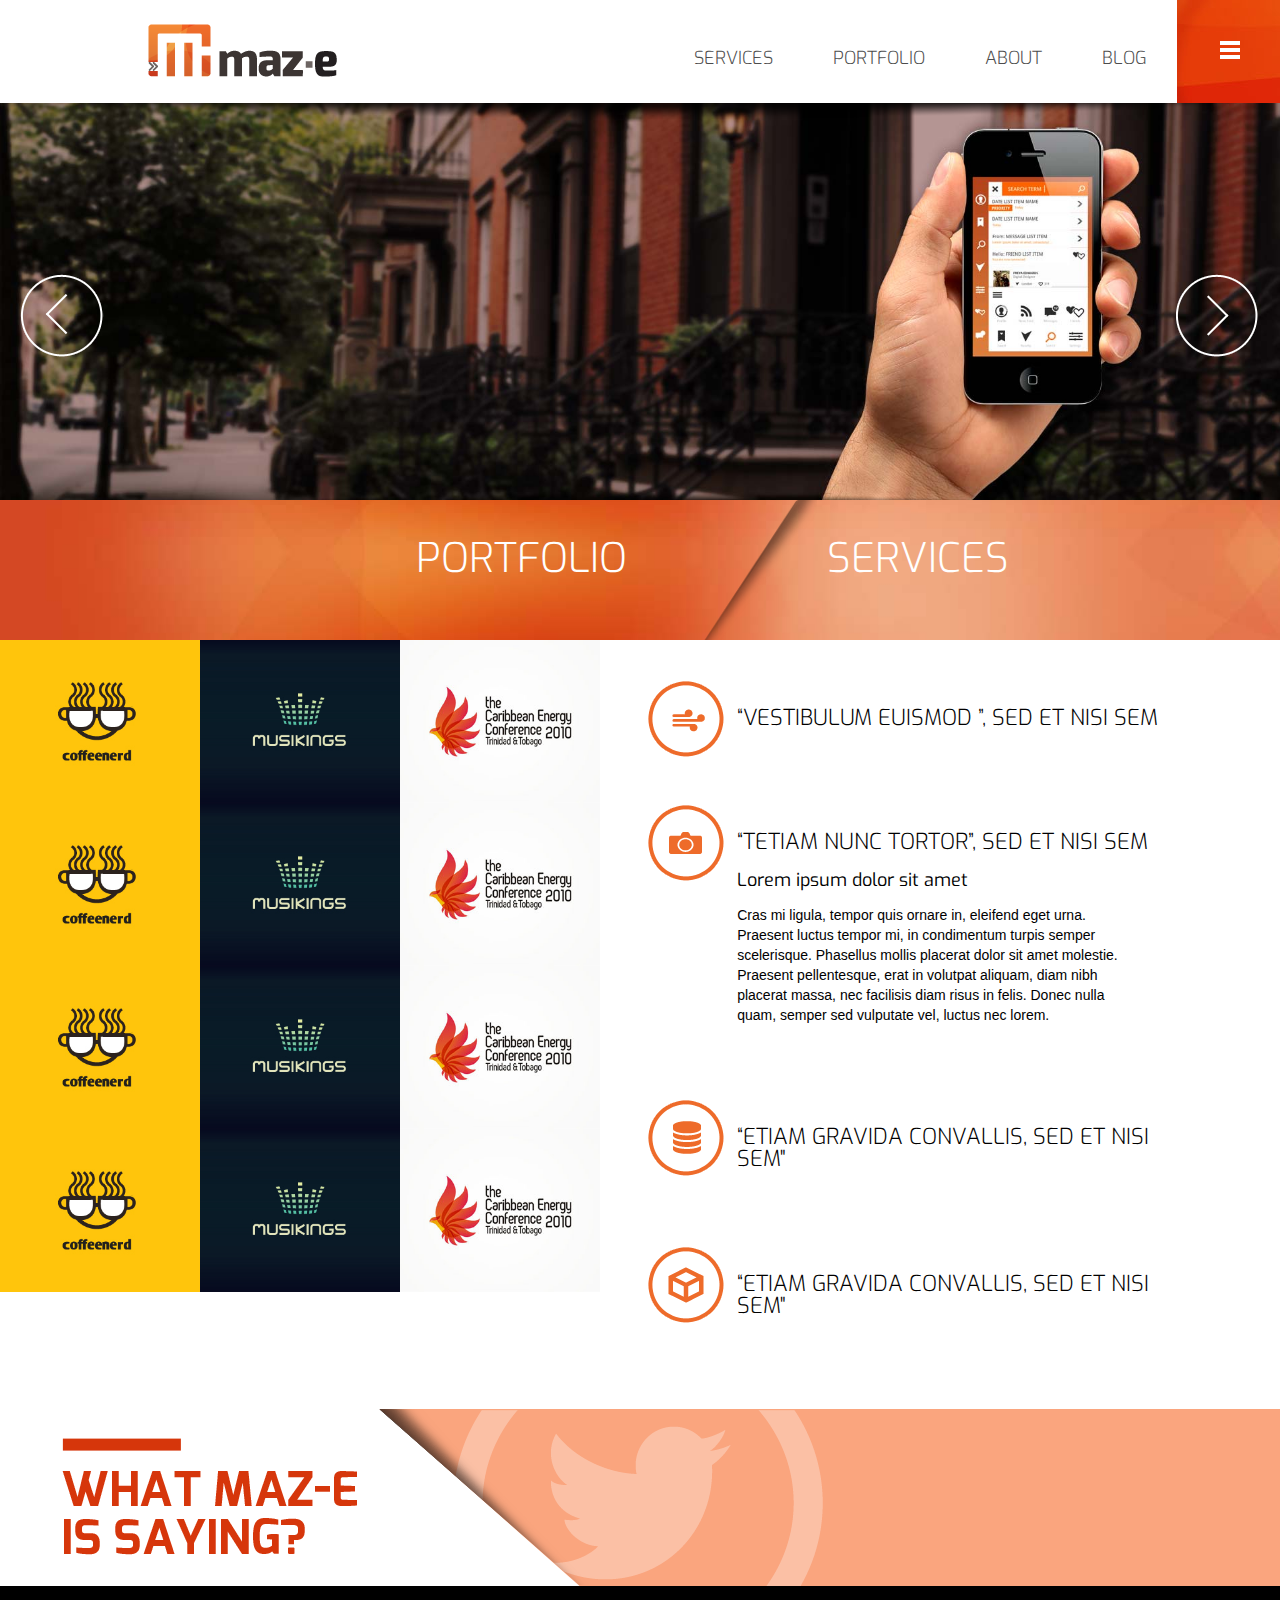
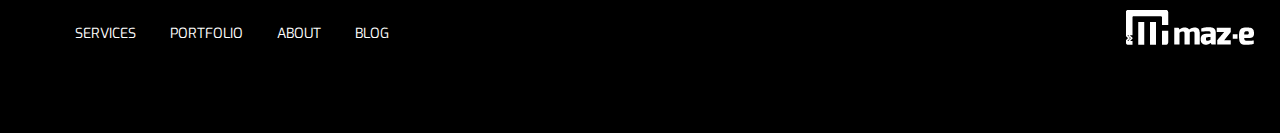
<file: index.html>
<!DOCTYPE HTML>
<html>
<html xmlns="http://www.w3.org/1999/xhtml" xmlns:svg="http://www.w3.org/2000/svg">
<head>
	<meta http-equiv="Content-Type" content="text/html; charset=utf-8"/>
	<meta name="viewport" content="width=device-width, initial-scale = 1.0, user-scalable = no">
	<title>Maz-e inc. Homepage</title>
	<link rel="stylesheet" href="css/style.css" type="text/css" media="screen">
	<link rel="stylesheet" id="camera-css"  href="css/flexslider.css" type="text/css" media="all">
	<link rel="stylesheet" href="css/normalize.css" type="text/css" media="screen">
	<link rel="stylesheet" href="css/grid.css" type="text/css" media="screen">
	
	<link href='http://fonts.googleapis.com/css?family=Exo:300,400,500,600,700' rel='stylesheet' type='text/css'>
	
	<script src="http://ajax.googleapis.com/ajax/libs/jquery/1.8.2/jquery.min.js"></script>
	<script type="text/javascript" src="js/jquery.easing.1.3.js"></script>
	<script type="text/javascript" src="js/slider/jquery.flexslider-min.js"></script>
	<script src="js/slider/functions.js" type="text/javascript"></script>
	<script src="js/slider/script.js" type="text/javascript"></script>
	<script type="text/javascript" src="js/js.js"></script>
	<script type="text/javascript" src="js/jquery.stellar.min.js"></script>
	<script type="text/javascript" src="js/waypoints.min.js"></script>
	
	<!--[if lt IE 9]>
		<script src="js/html5shiv.js"></script>
		<script src="js/respond.src.js"></script>
	<![endif]-->

	<script>
		$(function() {
			var pull 		= $('#pull');
				menu 		= $('nav ul');
				menuHeight	= menu.height();

			$(pull).on('click', function(e) {
				e.preventDefault();
				menu.slideToggle();
			});

			$(window).resize(function(){
        		var w = $(window).width();
        		if(w > 320 && menu.is(':hidden')) {
        			menu.removeAttr('style');
        		}
    		});
		});
	</script>

<script>
		$(document).ready(function(){

			$('.grid li .caption').mouseleave(
				function(){
					//$(this).css('transition', 'all .3s ease-in');
					$(this).parent().find('img').css('transform', 'scale(1)');
					//$(this).css('opacity', '1');	   
			});


			$('.grid li img').mouseenter(
				function(){
					$(this).css('transition', 'all .3s ease-in');
					$(this).css('transform', 'scale(1.45)');
					$(this).css('-webkit-transition', 'all .3s ease-in');
					$(this).css('-moz-transition', 'all .3s ease-in');
					$(this).css('-ms-transition', 'all .3s ease-in');
					$(this).css('-o-transition', 'all .3s ease-in');
					$(this).css('opacity', '1');	   
			});


		});

	</script>


	<script type="text/javascript">
		$(document).ready(function(){

			

			$("#ajax-contact-form").submit(function() {
				var str = $(this).serialize();		
				$.ajax({
					type: "POST",
					url: "contact_form/contact_process.php",
					data: str,
					success: function(msg) {
						// Message Sent - Show the 'Thank You' message and hide the form
						if(msg == 'OK') {
							result = '<div class="notification_ok">Your message has been sent. Thank you!</div>';
							$("#fields").hide();
						} else {
							result = msg;
						}
						$('#note').html(result);
					}
				});
				return false;
			});															
		
	});		
	</script>
	
</head>

<body>

<div class="menu">	
	<div class="container clearfix">

		<div id="logo" class="fleft" data-slide="1">
			<a href="/" data-slide="1"><img class="logo_big" src="images/logo.png"><img class="logo_small" src="images/logo_small.png"></a>
		</div>
		
		<nav class=" fright" id="socialnav">
			<a href="#" id="pull"></a><ul class=" fright">
				<li><img class="logo_big" src="images/twitter-ic.gif"></li>
				<li><img class="logo_big" src="images/face-ic.gif"></li>
				<li><img class="logo_big" src="images/linkedin-ic.gif"></li>
				<li><img class="logo_big" src="images/google-ic.gif"></li>
				<li><img class="logo_big" src="images/camer-ic.gif"></li>
				<li><img class="logo_big" src="images/rss-ic.gif"></li>
			</ul>
			
		</nav>

		<div id="nav" class="fright">
			<ul class="navigation">
				<li><a href="services.html" target="_self" data-slide="1">Services</a></li>
				<li><a href="portfolio.html" target="_self" data-slide="1">Portfolio</a></li>
				<li><a href="about.html" target="_self" data-slide="1">About</a></li>
				<li><a href="blog.html" target="_self" data-slide="1">Blog</a></li>
			</ul>
		</div>


	<div class="shadow"></div>
	</div>

</div>

<div class="padding_slide5" id="home">
		<div class="bord_top"></div>
		<div class="effect_2"></div>
		<div class="container clearfix">
		
			<div id="content" class="grid_12">
				
			</div>
			
		</div>
	<div class="slide">	
		<div class="flexslider">
			<ul class="slides">
				<li><img src="images/slider/slide1_bg.jpg" alt=""/></li>
				<li><img src="images/slider/slide1_bg.jpg" alt=""/></li>
				<li><img src="images/slider/slide1_bg.jpg" alt=""/></li>
				<li><img src="images/slider/slide1_bg.jpg" alt=""/></li>
			</ul>
		</div>
		
	</div>
</div>

<!-- <div class="slide" id="slide1" data-slide="1" data-stellar-background-ratio="0.5">
	<div class="effect_2 padding_slide1">
		<div class="container clearfix">
			<div id="content" class="grid_12">
				<div class="filtr_bg">
					<h1>What makes our restaurant special?</h1>
					<h2>- Our Delicious Food and Your Inspiration</h2>
					<div class="bord_in_red"></div>
					<p>Fusce faucibus egestas condimentum. Suspendisse ac nibh ullamcorper quam iaculis pretium eu eu turpis.</p>
				</div>
				<a class="button" title="" data-slide="2">Read More</a>
			</div>
		</div>
	</div>
</div> -->




			<div class="section" data-stellar-background-ratio="1.6"><div class="grid_6"><h1>Portfolio</h1></div><div class="grid_5 omega"><h1>Services</h1></div></div>	
			<div class="grid_6">
<!-- start thumbnailWrapper div -->
	<div class='thumbnailWrapper'>
		<!-- start unordered list -->
		<ul class='grid'>
			<li>
				<a href='#'><img src='images/1.jpg' /></a>
				<div class='caption'>
					<p class='captionInside'>Caption here</p>
				</div>
			</li>
			<li>
				<a href='#'><img src='images/2.jpg' /></a>
				<div class='caption'>
					<p class='captionInside'>Caption here</p>
				</div>
			</li>
			<li>
				<a href='#'><img src='images/3.png' /></a>
				<div class='caption'>
					<p class='captionInside'>Caption here</p>
				</div>
			</li>
			<li>
				<a href='#'><img src='images/1.jpg' /></a>
				<div class='caption'>
					<p class='captionInside'>Caption here</p>
				</div>
			</li>
			<li>
				<a href='#'><img src='images/2.jpg' /></a>
				<div class='caption'>
					<p class='captionInside'>Caption here</p>
				</div>
			</li>
			<li>
				<a href='#'><img src='images/3.png' /></a>
				<div class='caption'>
					<p class='captionInside'>Caption here</p>
				</div>
			</li><li>
				<a href='#'><img src='images/1.jpg' /></a>
				<div class='caption'>
					<p class='captionInside'>Caption here</p>
				</div>
			</li>
			<li>
				<a href='#'><img src='images/2.jpg' /></a>
				<div class='caption'>
					<p class='captionInside'>Caption here</p>
				</div>
			</li>
			<li>
				<a href='#'><img src='images/3.png' /></a>
				<div class='caption'>
					<p class='captionInside'>Caption here</p>
				</div>
			</li>
			<li>
				<a href='#'><img src='images/1.jpg' /></a>
				<div class='caption'>
					<p class='captionInside'>Caption here</p>
				</div>
			</li>
			<li>
				<a href='#'><img src='images/2.jpg' /></a>
				<div class='caption'>
					<p class='captionInside'>Caption here</p>
				</div>
			</li>
			<li>
				<a href='#'><img src='images/3.png' /></a>
				<div class='caption'>
					<p class='captionInside'>Caption here</p>
				</div>
			</li>
			<div class='clear'></div><!-- clear the float -->
			
		</ul><!-- end unordered list -->
		
	</div><!-- end spolightWrapper div -->		
			</div>
<div class="section2" data-stellar-background-ratio="1.6"><div class="grid_6"><h1>Services</h1></div></div>
		<div class="grid_5 omega">
			<div class="accordion">
					<h3>
						<div class="ac_date"><img class="logo_big" src="images/icon1.gif"></div>
						
						<span>“Vestibulum euismod ”, Sed et nisi sem</span>
					</h3>
					<div class="accord_cont">

						<p class="ac_title">Lorem ipsum dolor sit amet</p>
						<p>Donec in vehicula augue. Sed et nisi sem, at semper dolor. Pellentesque habitant morbi tristique senectus et netus et malesuada fames ac turpis egestas. Mauris ut urna nibh, a semper neque. Mauris ultrices tempus nisi, et porttitor nulla varius a. Ut turpis magna, feugiat quis ultrices tristique, rhoncus eu leo. In eu quam lacus. Praesent</p>
					</div>
					<div class="ac_lineheight"></div>
					<h3>
						<div class="ac_date"><img class="logo_big" src="images/icon2.gif"></div>
						
						<span>“TEtiam nunc tortor”, sed et nisi sem</span>
					</h3>
					<div class="accord_cont">

						<p class="ac_title">Lorem ipsum dolor sit amet</p>
						<p>Cras mi ligula, tempor quis ornare in, eleifend eget urna. Praesent luctus tempor mi, in condimentum turpis semper scelerisque. Phasellus mollis placerat dolor sit amet molestie. Praesent pellentesque, erat in volutpat aliquam, diam nibh placerat massa, nec facilisis diam risus in felis. Donec nulla quam, semper sed vulputate vel, luctus nec lorem.</p>
					</div>
					<div class="ac_lineheight"></div>
					<h3>
						<div class="ac_date"><img class="logo_big" src="images/icon3.gif"></div>
						
						<span>“Etiam gravida convallis, sed et nisi sem"</span>
					</h3>
					<div class="accord_cont">
						
						<p class="ac_title">Lorem ipsum dolor sit amet</p>
						<p>Donec in vehicula augue. Sed et nisi sem, at semper dolor. Pellentesque habitant morbi tristique senectus et netus et malesuada fames ac turpis egestas. Mauris ut urna nibh, a semper neque. Mauris ultrices tempus nisi, et porttitor nulla varius a. Ut turpis magna, feugiat quis ultrices tristique, rhoncus eu leo. In eu quam lacus. Praesent</p>
					</div>
					<div class="ac_lineheight"></div>
					<h3>
						<div class="ac_date"><img class="logo_big" src="images/icon4.gif"></div>
						
						<span>“Etiam gravida convallis, sed et nisi sem"</span>
					</h3>
					<div class="accord_cont">
						
						<p class="ac_title">Lorem ipsum dolor sit amet</p>
						<p>Donec in vehicula augue. Sed et nisi sem, at semper dolor. Pellentesque habitant morbi tristique senectus et netus et malesuada fames ac turpis egestas. Mauris ut urna nibh, a semper neque. Mauris ultrices tempus nisi, et porttitor nulla varius a. Ut turpis magna, feugiat quis ultrices tristique, rhoncus eu leo. In eu quam lacus. Praesent</p>
					</div>
				</div>
		</div>	




<div class="slide" id="slide3">
	<div class="padding_slide3">
		<div class="containerfot clearfix">
		
			
				<img src='images/twitter-section.png' style="float:left;"/>
			
		
		</div>
	</div>
</div>


<div id="footer">
	<div class="containerfot clearfix">
		<div class="copyfooter">
			<ul>
				<li>SERVICES</li>
				<li>PORTFOLIO</li>
				<li>ABOUT</li>
				<li>BLOG</li>
			</ul>
		</div>
		<!-- <div id="back_top"><a class="button" title="" data-slide="1">Back to top</a></div> -->
		<img src='images/maze-logo-footer.gif' style="float:right; padding-right: 25px;"/>
	</div>
</div>




</body>

<script type="text/javascript">
$(document).ready(function()
{
$("li.social").click(function()

{

$("ul.sub").show();

});
	

});
</script>

</html>
</file>
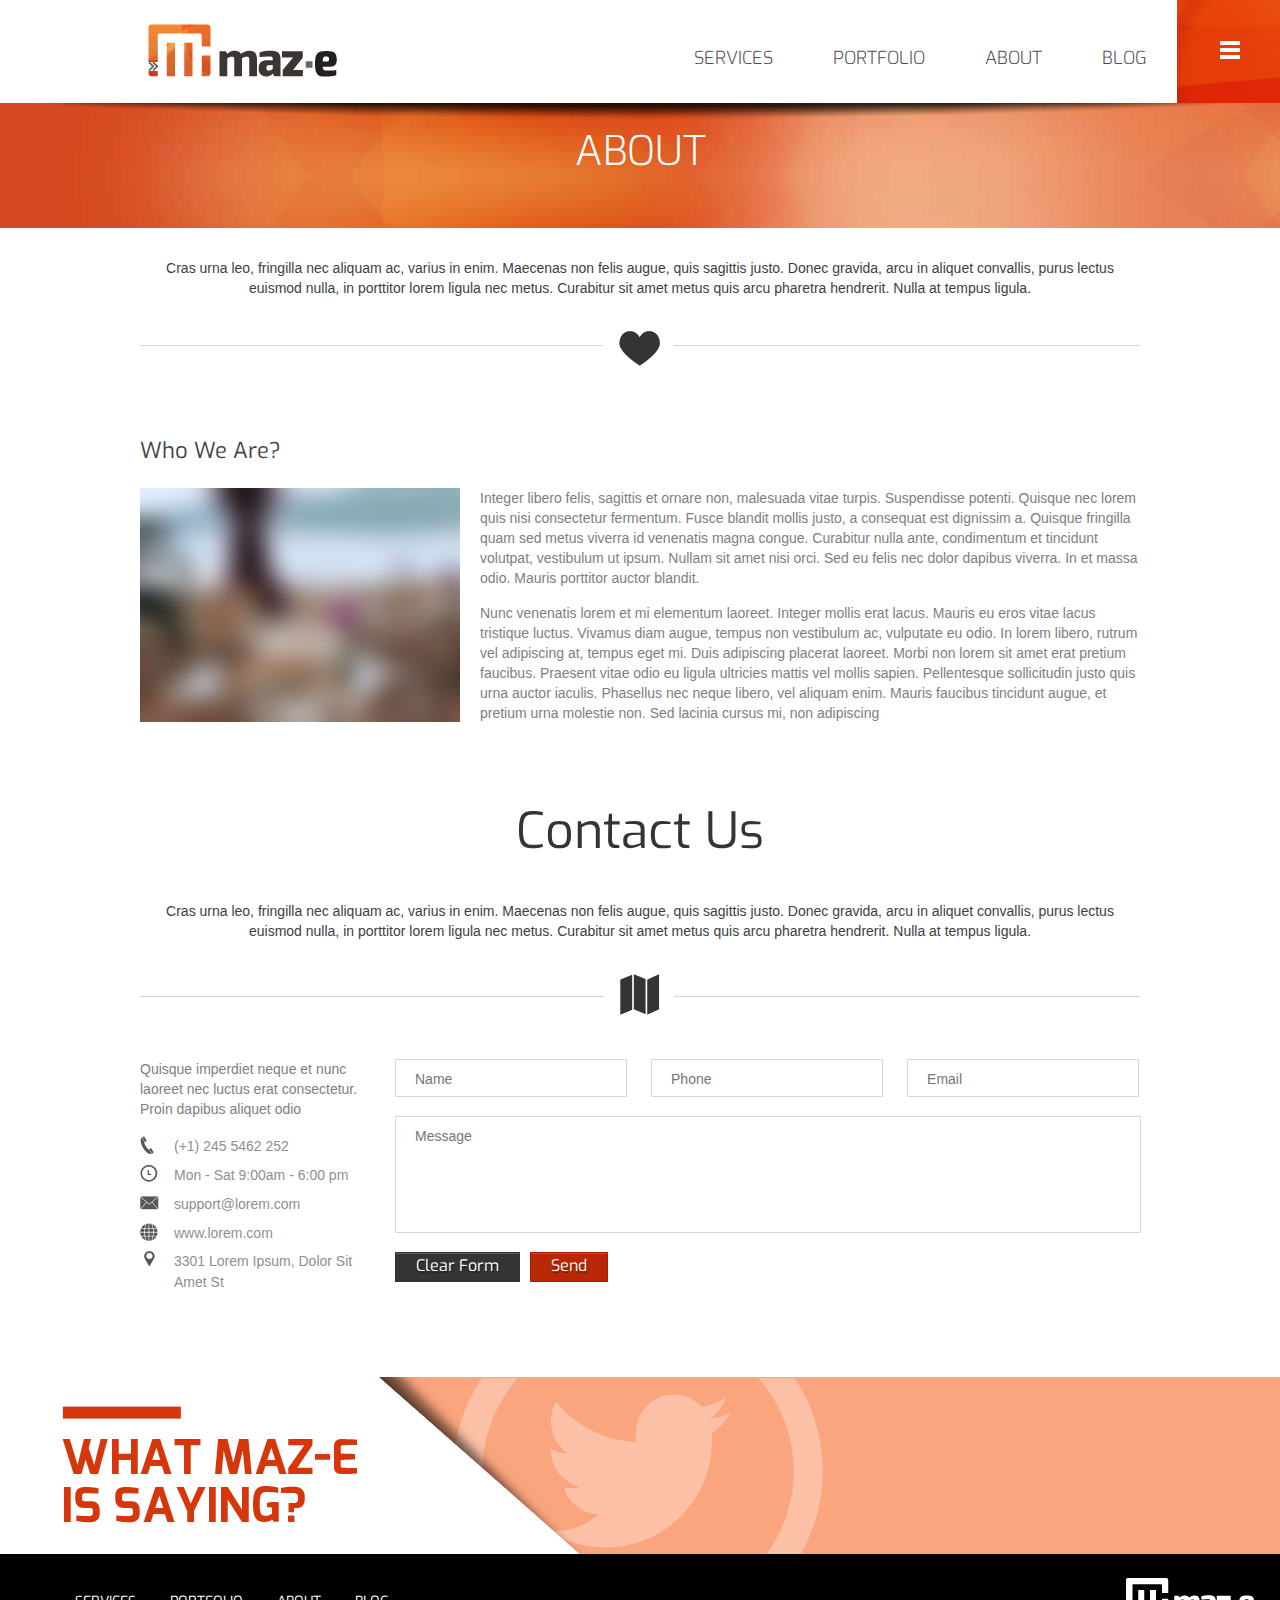
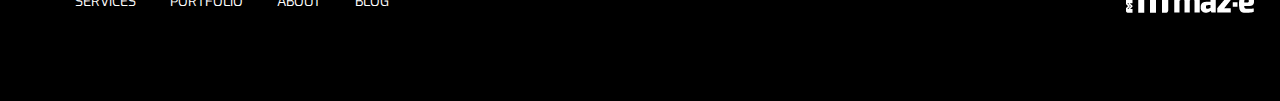
<file: about.html>
<!DOCTYPE HTML>
<html>
<html xmlns="http://www.w3.org/1999/xhtml" xmlns:svg="http://www.w3.org/2000/svg">
<head>
	<meta http-equiv="Content-Type" content="text/html; charset=utf-8"/>
	<meta name="viewport" content="width=device-width, initial-scale = 1.0, user-scalable = no">
	<title>Maz-e inc. Internalpage</title>
	<link rel="stylesheet" href="css/style.css" type="text/css" media="screen">
	<link rel="stylesheet" id="camera-css"  href="css/flexslider.css" type="text/css" media="all">
	<link rel="stylesheet" href="css/normalize.css" type="text/css" media="screen">
	<link rel="stylesheet" href="css/grid.css" type="text/css" media="screen">
	
	<link href='http://fonts.googleapis.com/css?family=Exo:300,400,500,600,700' rel='stylesheet' type='text/css'>
	
	<script src="http://ajax.googleapis.com/ajax/libs/jquery/1.8.2/jquery.min.js"></script>
	<script type="text/javascript" src="js/jquery.easing.1.3.js"></script>
	<script type="text/javascript" src="js/slider/jquery.flexslider-min.js"></script>
	<script src="js/slider/functions.js" type="text/javascript"></script>
	<script src="js/slider/script.js" type="text/javascript"></script>
	<script type="text/javascript" src="js/js.js"></script>
	<script type="text/javascript" src="js/jquery.stellar.min.js"></script>
	<script type="text/javascript" src="js/waypoints.min.js"></script>
	
	<!--[if lt IE 9]>
		<script src="js/html5shiv.js"></script>
		<script src="js/respond.src.js"></script>
	<![endif]-->

	<script>
		$(function() {
			var pull 		= $('#pull');
				menu 		= $('nav ul');
				menuHeight	= menu.height();

			$(pull).on('click', function(e) {
				e.preventDefault();
				menu.slideToggle();
			});

			$(window).resize(function(){
        		var w = $(window).width();
        		if(w > 320 && menu.is(':hidden')) {
        			menu.removeAttr('style');
        		}
    		});
		});
	</script>

<script>
		$(document).ready(function(){

			$('.grid li .caption').mouseleave(
				function(){
					//$(this).css('transition', 'all .3s ease-in');
					$(this).parent().find('img').css('transform', 'scale(1)');
					//$(this).css('opacity', '1');	   
			});


			$('.grid li img').mouseenter(
				function(){
					$(this).css('transition', 'all .3s ease-in');
					$(this).css('transform', 'scale(1.45)');
					$(this).css('-webkit-transition', 'all .3s ease-in');
					$(this).css('-moz-transition', 'all .3s ease-in');
					$(this).css('-ms-transition', 'all .3s ease-in');
					$(this).css('-o-transition', 'all .3s ease-in');
					$(this).css('opacity', '1');	   
			});


		});

	</script>


	<script type="text/javascript">
		$(document).ready(function(){

			$(document).ready(function(){	
				$('#socialmenu').click(function(){
				$("#socialmenu ul li").toggle();
				$(".navigation li.social ul li").toggle();
			});

			$("#ajax-contact-form").submit(function() {
				var str = $(this).serialize();		
				$.ajax({
					type: "POST",
					url: "contact_form/contact_process.php",
					data: str,
					success: function(msg) {
						// Message Sent - Show the 'Thank You' message and hide the form
						if(msg == 'OK') {
							result = '<div class="notification_ok">Your message has been sent. Thank you!</div>';
							$("#fields").hide();
						} else {
							result = msg;
						}
						$('#note').html(result);
					}
				});
				return false;
			});															
		});
	});		
	</script>
	
</head>

<body>

<div class="menu">	
	<div class="container clearfix">

		<div id="logo" class="fleft" data-slide="1">
			<a href="/" data-slide="1"><img class="logo_big" src="images/logo.png"><img class="logo_small" src="images/logo_small.png"></a>
		</div>
		
		<nav class=" fright" id="socialnav">
			<a href="#" id="pull"></a><ul class=" fright">
				<li><img class="logo_big" src="images/twitter-ic.gif"></li>
				<li><img class="logo_big" src="images/face-ic.gif"></li>
				<li><img class="logo_big" src="images/linkedin-ic.gif"></li>
				<li><img class="logo_big" src="images/google-ic.gif"></li>
				<li><img class="logo_big" src="images/camer-ic.gif"></li>
				<li><img class="logo_big" src="images/rss-ic.gif"></li>
			</ul>
			
		</nav>

		<div id="nav" class="fright">
			<ul class="navigation">
				<li><a href="services.html" target="_self">Services</a></li>
				<li><a href="portfolio.html" target="_self">Portfolio</a></li>
				<li><a href="about.html" target="_self">About</a></li>
				<li><a href="blog.html" target="_self">Blog</a></li>
			</ul>
		</div>


	<div class="shadow"></div>
	</div>

</div>

<div class="padding_slide5" id="internal">
		
		
		<div class="container clearfix">
		
			<div id="content" class="grid_12">
				
			</div>
			
		</div>

</div>


<div class="section title-int" data-stellar-background-ratio="2"><h1>ABOUT</h1></div>
<!--CONTENT HERE -->
<div class="container fix clearfix">
		<div id="content" class="grid_12">
			<h2>Cras urna leo, fringilla nec aliquam ac, varius in enim. Maecenas non felis augue, quis sagittis justo. Donec gravida, arcu in aliquet convallis, purus lectus euismod nulla, in porttitor lorem ligula nec metus. Curabitur sit amet metus quis arcu pharetra hendrerit. Nulla at tempus ligula.</h2>
			<img class="icon_img" src="images/icon10.png" />
		</div>
		<div id="content" class="grid_12">
			<h4>Who We Are?</h4>
			<img class="about_img" src="images/about_img1.jpg" alt="" />
			<p>Integer libero felis, sagittis et ornare non, malesuada vitae turpis. Suspendisse potenti. Quisque nec lorem quis nisi consectetur fermentum. Fusce blandit mollis justo, a consequat est dignissim a. Quisque fringilla quam sed metus viverra id venenatis magna congue. Curabitur nulla ante, condimentum et tincidunt volutpat, vestibulum ut ipsum. Nullam sit amet nisi orci. Sed eu felis nec dolor dapibus viverra. In et massa odio. Mauris porttitor auctor blandit.</p>
			<p>Nunc venenatis lorem et mi elementum laoreet. Integer mollis erat lacus. Mauris eu eros vitae lacus tristique luctus. Vivamus diam augue, tempus non vestibulum ac, vulputate eu odio. In lorem libero, rutrum vel adipiscing at, tempus eget mi. Duis adipiscing placerat laoreet. Morbi non lorem sit amet erat pretium faucibus. Praesent vitae odio eu ligula ultricies mattis vel mollis sapien. Pellentesque sollicitudin justo quis urna auctor iaculis. Phasellus nec neque libero, vel aliquam enim. Mauris faucibus tincidunt augue, et pretium urna molestie non. Sed lacinia cursus mi, non adipiscing</p>
		</div>
		<div id="content" class="grid_12">
			<h1><span>Contact Us</span></h1>
			<h2>Cras urna leo, fringilla nec aliquam ac, varius in enim. Maecenas non felis augue, quis sagittis justo. Donec gravida, arcu in aliquet convallis, purus lectus euismod nulla, in porttitor lorem ligula nec metus. Curabitur sit amet metus quis arcu pharetra hendrerit. Nulla at tempus ligula.</h2>
			<img class="icon_img" src="images/icon13.png" />
		</div>
		<div class="clear"></div>
		
		<div class="grid_3 contact_det_block">
			<p>Quisque imperdiet neque et nunc laoreet nec luctus erat consectetur. Proin dapibus aliquet odio</p>
			<ul class="foot_block_intouch">
				<li class="touch_phone"><p>(+1) 245 5462 252</p></li>
				<li class="touch_clock"><p>Mon - Sat 9:00am - 6:00 pm</p></li>
				<li class="touch_mail"><a href="mailto:support@lorem.com">support@lorem.com</a></li>
				<li class="touch_site"><a href="javascript:void(0);">www.lorem.com</a></li>
				<li class="touch_adress"><p>3301 Lorem Ipsum, Dolor Sit Amet St</p></li>
			</ul>
		</div>
		<div class="grid_9 omega">
			<div class="contact_form">  
				<div id="note"></div>
				<div id="fields">
					<form id="ajax-contact-form" action="">
						<input type="text" name="name" value="" placeholder="Name" />
						<input type="text" name="subject" value="" placeholder="Phone" />
						<input type="text" name="email" value="" placeholder="Email" />
						<textarea name="message" id="message" placeholder="Message"></textarea>
						<div class="clear"></div>
						<input type="reset" class="contact_btn" value="Clear Form" />
						<input type="submit" class="contact_btn send_btn" value="Send" />
						<div class="clear"></div>
					</form>
				</div>
			</div>
		</div>
		<div class="clear"></div>

</div>


<!-- CONTENT ENDS -->





<div class="slide" id="slide3">
	<div class="padding_slide3">
		<div class="containerfot clearfix">
		
			
				<img src='images/twitter-section.png' style="float:left;"/>
			
		
		</div>
	</div>
</div>


<div id="footer">
	<div class="containerfot clearfix">
		<div class="copyfooter">
			<ul>
				<li>SERVICES</li>
				<li>PORTFOLIO</li>
				<li>ABOUT</li>
				<li>BLOG</li>
			</ul>
		</div>
		<!-- <div id="back_top"><a class="button" title="" data-slide="1">Back to top</a></div> -->
		<img src='images/maze-logo-footer.gif' style="float:right; padding-right: 25px;"/>
	</div>
</div>




</body>

<script type="text/javascript">
$(document).ready(function()
{
$("li.social").click(function()

{

$("ul.sub").show();

});
	

});
</script>

</html>
</file>
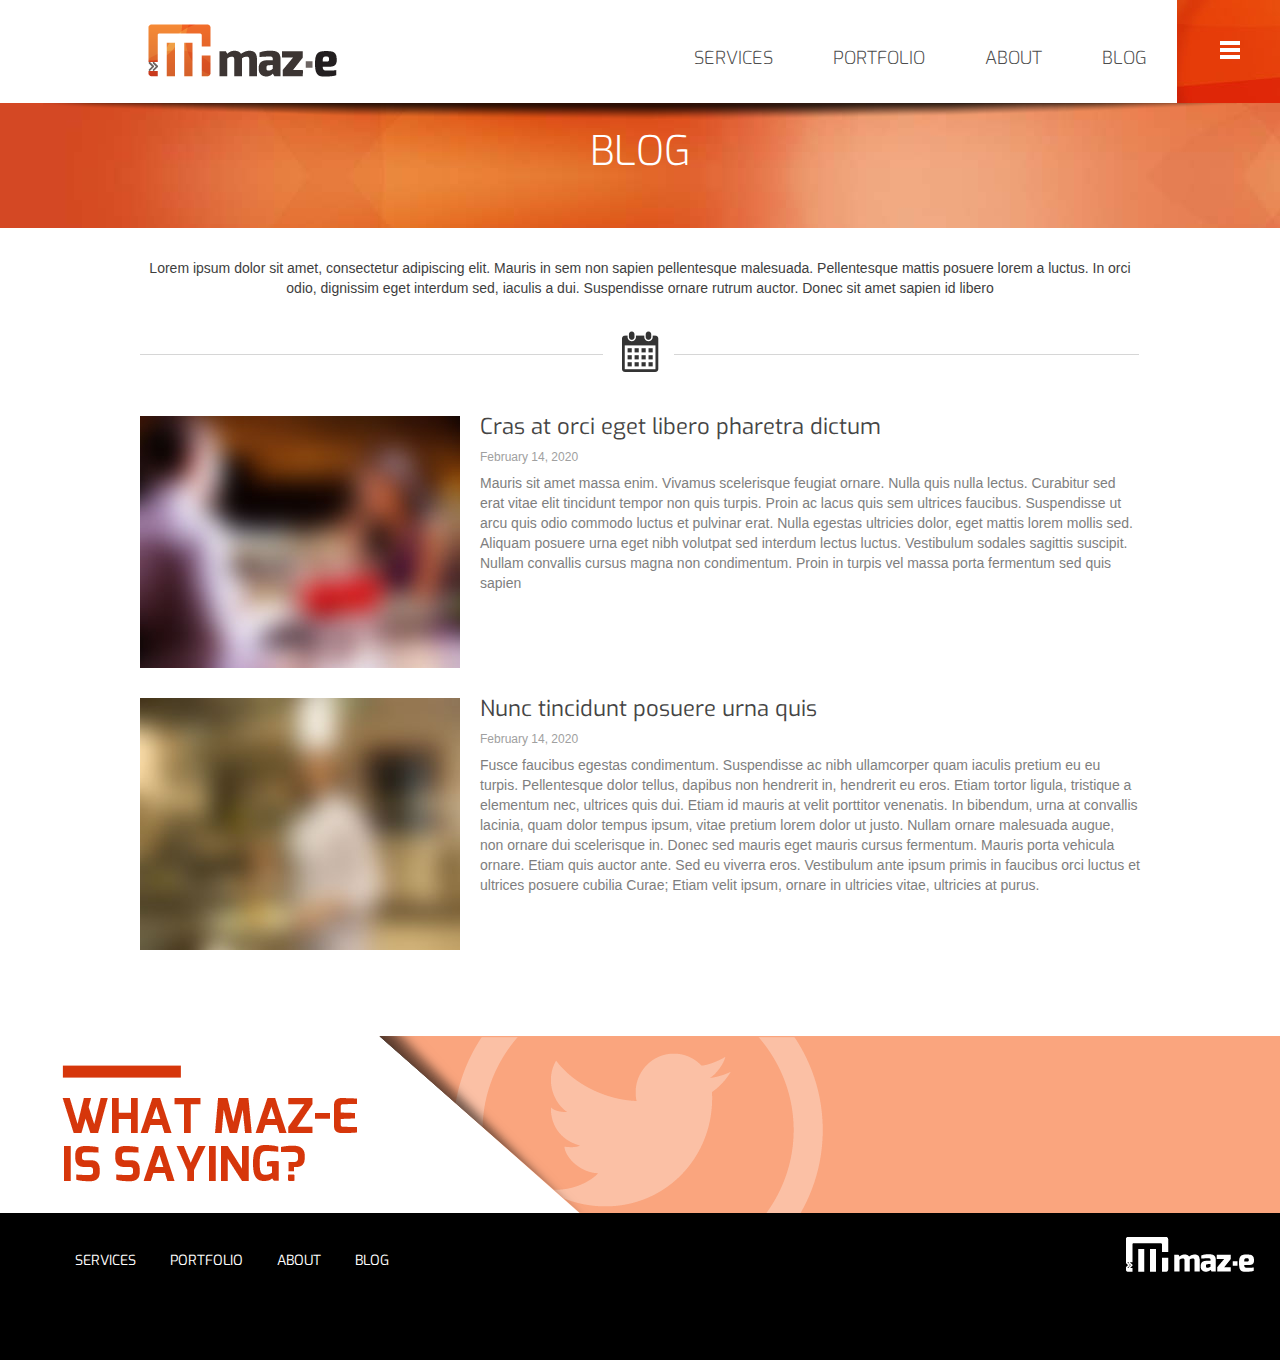
<file: blog.html>
<!DOCTYPE HTML>
<html>
<html xmlns="http://www.w3.org/1999/xhtml" xmlns:svg="http://www.w3.org/2000/svg">
<head>
	<meta http-equiv="Content-Type" content="text/html; charset=utf-8"/>
	<meta name="viewport" content="width=device-width, initial-scale = 1.0, user-scalable = no">
	<title>Maz-e inc. Internalpage</title>
	<link rel="stylesheet" href="css/style.css" type="text/css" media="screen">
	<link rel="stylesheet" id="camera-css"  href="css/flexslider.css" type="text/css" media="all">
	<link rel="stylesheet" href="css/normalize.css" type="text/css" media="screen">
	<link rel="stylesheet" href="css/grid.css" type="text/css" media="screen">
	
	<link href='http://fonts.googleapis.com/css?family=Exo:300,400,500,600,700' rel='stylesheet' type='text/css'>
	
	<script src="http://ajax.googleapis.com/ajax/libs/jquery/1.8.2/jquery.min.js"></script>
	<script type="text/javascript" src="js/jquery.easing.1.3.js"></script>
	<script type="text/javascript" src="js/slider/jquery.flexslider-min.js"></script>
	<script src="js/slider/functions.js" type="text/javascript"></script>
	<script src="js/slider/script.js" type="text/javascript"></script>
	<script type="text/javascript" src="js/js.js"></script>
	<script type="text/javascript" src="js/jquery.stellar.min.js"></script>
	<script type="text/javascript" src="js/waypoints.min.js"></script>
	
	<!--[if lt IE 9]>
		<script src="js/html5shiv.js"></script>
		<script src="js/respond.src.js"></script>
	<![endif]-->

	<script>
		$(function() {
			var pull 		= $('#pull');
				menu 		= $('nav ul');
				menuHeight	= menu.height();

			$(pull).on('click', function(e) {
				e.preventDefault();
				menu.slideToggle();
			});

			$(window).resize(function(){
        		var w = $(window).width();
        		if(w > 320 && menu.is(':hidden')) {
        			menu.removeAttr('style');
        		}
    		});
		});
	</script>

<script>
		$(document).ready(function(){

			$('.grid li .caption').mouseleave(
				function(){
					//$(this).css('transition', 'all .3s ease-in');
					$(this).parent().find('img').css('transform', 'scale(1)');
					//$(this).css('opacity', '1');	   
			});


			$('.grid li img').mouseenter(
				function(){
					$(this).css('transition', 'all .3s ease-in');
					$(this).css('transform', 'scale(1.45)');
					$(this).css('-webkit-transition', 'all .3s ease-in');
					$(this).css('-moz-transition', 'all .3s ease-in');
					$(this).css('-ms-transition', 'all .3s ease-in');
					$(this).css('-o-transition', 'all .3s ease-in');
					$(this).css('opacity', '1');	   
			});


		});

	</script>


	<script type="text/javascript">
		$(document).ready(function(){

			$(document).ready(function(){	
				$('#socialmenu').click(function(){
				$("#socialmenu ul li").toggle();
				$(".navigation li.social ul li").toggle();
			});

			$("#ajax-contact-form").submit(function() {
				var str = $(this).serialize();		
				$.ajax({
					type: "POST",
					url: "contact_form/contact_process.php",
					data: str,
					success: function(msg) {
						// Message Sent - Show the 'Thank You' message and hide the form
						if(msg == 'OK') {
							result = '<div class="notification_ok">Your message has been sent. Thank you!</div>';
							$("#fields").hide();
						} else {
							result = msg;
						}
						$('#note').html(result);
					}
				});
				return false;
			});															
		});
	});		
	</script>
	
</head>

<body>

<div class="menu">	
	<div class="container clearfix">

		<div id="logo" class="fleft" data-slide="1">
			<a href="/" data-slide="1"><img class="logo_big" src="images/logo.png"><img class="logo_small" src="images/logo_small.png"></a>
		</div>
		
		<nav class=" fright" id="socialnav">
			<a href="#" id="pull"></a><ul class=" fright">
				<li><img class="logo_big" src="images/twitter-ic.gif"></li>
				<li><img class="logo_big" src="images/face-ic.gif"></li>
				<li><img class="logo_big" src="images/linkedin-ic.gif"></li>
				<li><img class="logo_big" src="images/google-ic.gif"></li>
				<li><img class="logo_big" src="images/camer-ic.gif"></li>
				<li><img class="logo_big" src="images/rss-ic.gif"></li>
			</ul>
			
		</nav>

		<div id="nav" class="fright">
			<ul class="navigation">
				<li><a href="services.html" target="_self">Services</a></li>
				<li><a href="portfolio.html" target="_self">Portfolio</a></li>
				<li><a href="about.html" target="_self">About</a></li>
				<li><a href="blog.html" target="_self">Blog</a></li>
			</ul>
		</div>


	<div class="shadow"></div>
	</div>

</div>

<div class="padding_slide5" id="internal">
		
		
		<div class="container clearfix">
		
			<div id="content" class="grid_12">
				
			</div>
			
		</div>

</div>



<div class="section title-int" data-stellar-background-ratio="2"><h1>BLOG</h1></div>
<!--CONTENT HERE -->
<div class="container fix clearfix">
		<div id="content" class="grid_12">
			<h2>Lorem ipsum dolor sit amet, consectetur adipiscing elit. Mauris in sem non sapien pellentesque malesuada. Pellentesque mattis posuere lorem a luctus. In orci odio, dignissim eget interdum sed, iaculis a dui. Suspendisse ornare rutrum auctor. Donec sit amet sapien id libero</h2>
			<img class="icon_img" src="images/icon12.png" />
		</div>
		<div class="clear"></div>
		
		<div class="grid_12 events_cont">
			<img class="about_img" alt="" src="images/events_img1.jpg">
			<a href="javascript:void(0);"><h4>Cras at orci eget libero pharetra dictum</h4></a>
			<span>February 14, 2020</span>
			<p>Mauris sit amet massa enim. Vivamus scelerisque feugiat ornare. Nulla quis nulla lectus. Curabitur sed erat vitae elit tincidunt tempor non quis turpis. Proin ac lacus quis sem ultrices faucibus. Suspendisse ut arcu quis odio commodo luctus et pulvinar erat. Nulla egestas ultricies dolor, eget mattis lorem mollis sed. Aliquam posuere urna eget nibh volutpat sed interdum lectus luctus. Vestibulum sodales sagittis suscipit. Nullam convallis cursus magna non condimentum. Proin in turpis vel massa porta fermentum sed quis sapien</p>
		</div>
		<div class="clear"></div>
		<div class="grid_12 events_cont">
			<img class="about_img" alt="" src="images/events_img2.jpg">
			<a href="javascript:void(0);"><h4>Nunc tincidunt posuere urna quis</h4></a>
			<span>February 14, 2020</span>
			<p>Fusce faucibus egestas condimentum. Suspendisse ac nibh ullamcorper quam iaculis pretium eu eu turpis. Pellentesque dolor tellus, dapibus non hendrerit in, hendrerit eu eros. Etiam tortor ligula, tristique a elementum nec, ultrices quis dui. Etiam id mauris at velit porttitor venenatis. In bibendum, urna at convallis lacinia, quam dolor tempus ipsum, vitae pretium lorem dolor ut justo. Nullam ornare malesuada augue, non ornare dui scelerisque in. Donec sed mauris eget mauris cursus fermentum. Mauris porta vehicula ornare. Etiam quis auctor ante. Sed eu viverra eros. Vestibulum ante ipsum primis in faucibus orci luctus et ultrices posuere cubilia Curae; Etiam velit ipsum, ornare in ultricies vitae, ultricies at purus.</p>
		</div>
		<div class="clear"></div>
</div>
<!-- CONTENT ENDS -->




<div class="slide" id="slide3">
	<div class="padding_slide3">
		<div class="containerfot clearfix">
		
			
				<img src='images/twitter-section.png' style="float:left;"/>
			
		
		</div>
	</div>
</div>


<div id="footer">
	<div class="containerfot clearfix">
		<div class="copyfooter">
			<ul>
				<li>SERVICES</li>
				<li>PORTFOLIO</li>
				<li>ABOUT</li>
				<li>BLOG</li>
			</ul>
		</div>
		<!-- <div id="back_top"><a class="button" title="" data-slide="1">Back to top</a></div> -->
		<img src='images/maze-logo-footer.gif' style="float:right; padding-right: 25px;"/>
	</div>
</div>




</body>

<script type="text/javascript">
$(document).ready(function()
{
$("li.social").click(function()

{

$("ul.sub").show();

});
	

});
</script>

</html>
</file>
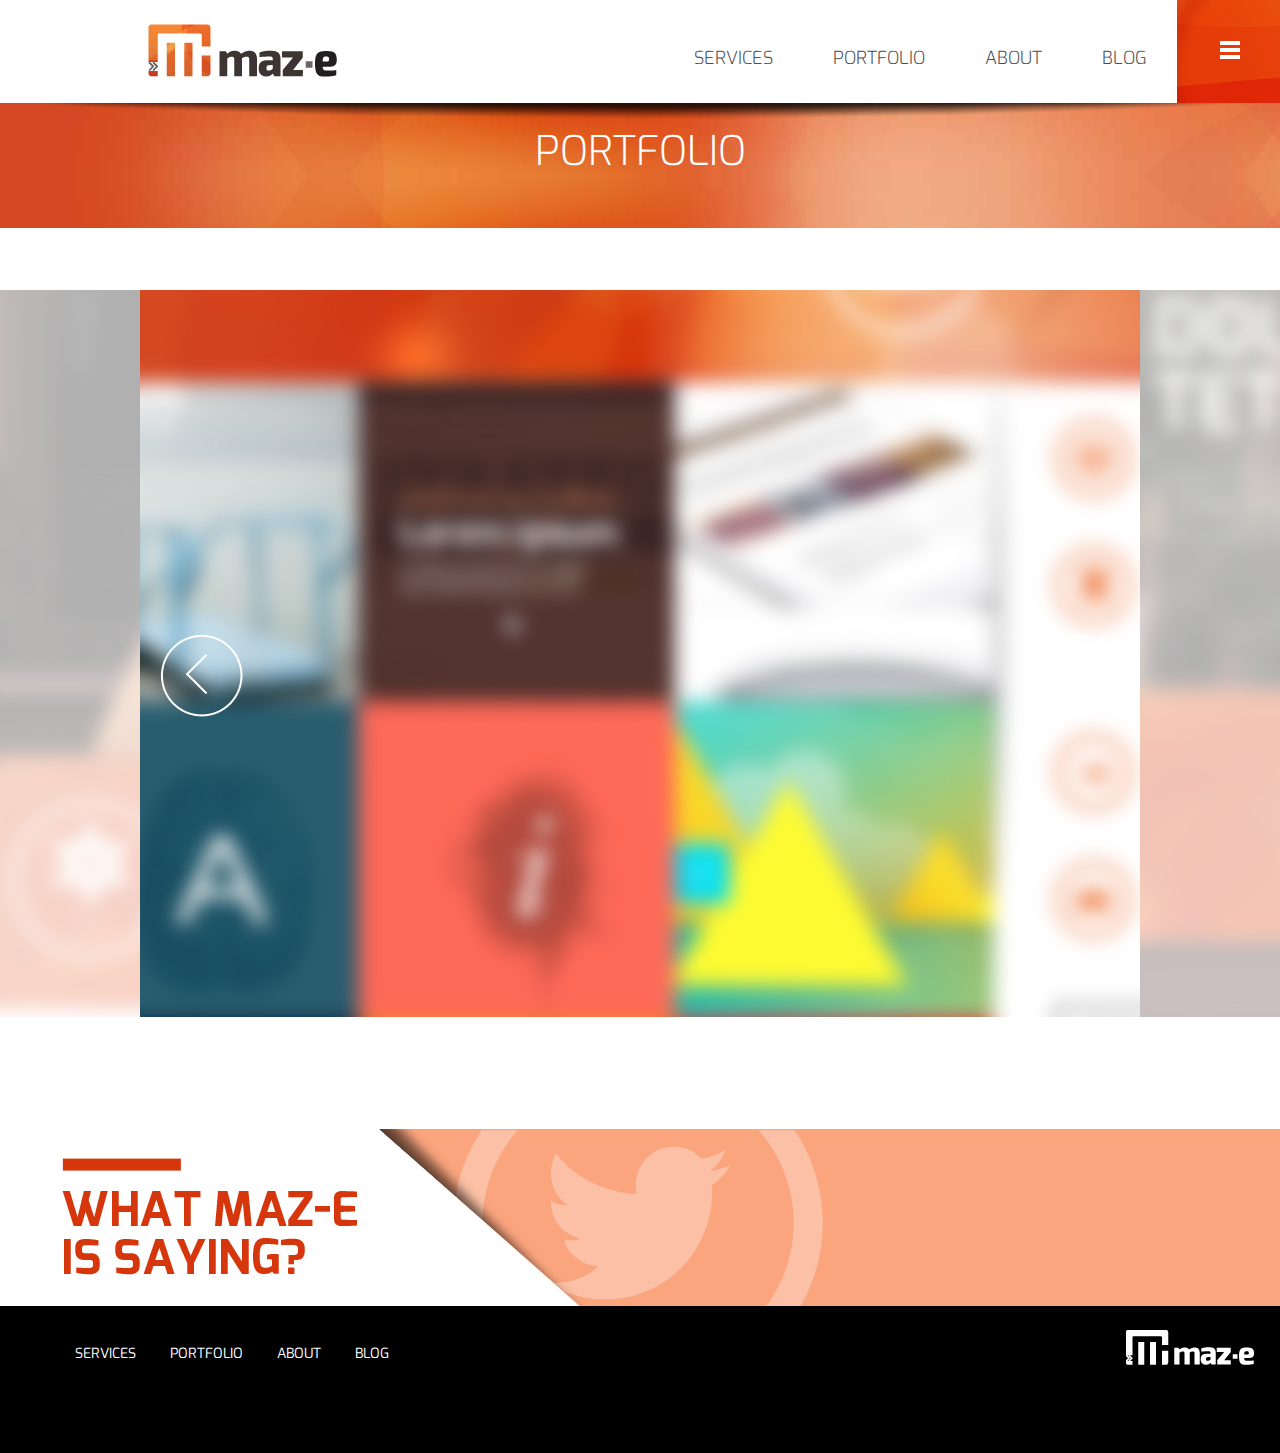
<file: portfolio.html>
<!DOCTYPE HTML>
<html>
<html xmlns="http://www.w3.org/1999/xhtml" xmlns:svg="http://www.w3.org/2000/svg">
<head>
	<meta http-equiv="Content-Type" content="text/html; charset=utf-8"/>
	<meta name="viewport" content="width=device-width, initial-scale = 1.0, user-scalable = no">
	<title>Maz-e inc. Internalpage</title>
	<link rel="stylesheet" href="css/style.css" type="text/css" media="screen">
	<link rel="stylesheet" id="camera-css"  href="css/flexslider.css" type="text/css" media="all">
	<link rel="stylesheet" href="css/normalize.css" type="text/css" media="screen">
	<link rel="stylesheet" href="css/grid.css" type="text/css" media="screen">
	
	<link href='http://fonts.googleapis.com/css?family=Exo:300,400,500,600,700' rel='stylesheet' type='text/css'>
	
	<script src="http://ajax.googleapis.com/ajax/libs/jquery/1.8.2/jquery.min.js"></script>
	<script type="text/javascript" src="js/jquery.easing.1.3.js"></script>
	<script type="text/javascript" src="js/slider/jquery.flexslider-min.js"></script>
	<script src="js/slider/functions.js" type="text/javascript"></script>
	<script src="js/slider/script.js" type="text/javascript"></script>
	<script type="text/javascript" src="js/js.js"></script>
	<script type="text/javascript" src="js/jquery.stellar.min.js"></script>
	<script type="text/javascript" src="js/waypoints.min.js"></script>
	
	<!--[if lt IE 9]>
		<script src="js/html5shiv.js"></script>
		<script src="js/respond.src.js"></script>
	<![endif]-->

	<script>
		$(function() {
			var pull 		= $('#pull');
				menu 		= $('nav ul');
				menuHeight	= menu.height();

			$(pull).on('click', function(e) {
				e.preventDefault();
				menu.slideToggle();
			});

			$(window).resize(function(){
        		var w = $(window).width();
        		if(w > 320 && menu.is(':hidden')) {
        			menu.removeAttr('style');
        		}
    		});
		});
	</script>

<script>
		$(document).ready(function(){

			$('.grid li .caption').mouseleave(
				function(){
					//$(this).css('transition', 'all .3s ease-in');
					$(this).parent().find('img').css('transform', 'scale(1)');
					//$(this).css('opacity', '1');	   
			});


			$('.grid li img').mouseenter(
				function(){
					$(this).css('transition', 'all .3s ease-in');
					$(this).css('transform', 'scale(1.45)');
					$(this).css('-webkit-transition', 'all .3s ease-in');
					$(this).css('-moz-transition', 'all .3s ease-in');
					$(this).css('-ms-transition', 'all .3s ease-in');
					$(this).css('-o-transition', 'all .3s ease-in');
					$(this).css('opacity', '1');	   
			});


		});

	</script>


	<script type="text/javascript">
		$(document).ready(function(){

			$(document).ready(function(){	
				$('#socialmenu').click(function(){
				$("#socialmenu ul li").toggle();
				$(".navigation li.social ul li").toggle();
			});

			$("#ajax-contact-form").submit(function() {
				var str = $(this).serialize();		
				$.ajax({
					type: "POST",
					url: "contact_form/contact_process.php",
					data: str,
					success: function(msg) {
						// Message Sent - Show the 'Thank You' message and hide the form
						if(msg == 'OK') {
							result = '<div class="notification_ok">Your message has been sent. Thank you!</div>';
							$("#fields").hide();
						} else {
							result = msg;
						}
						$('#note').html(result);
					}
				});
				return false;
			});															
		});
	});		
	</script>
	
</head>

<body>

<div class="menu">	
	<div class="container clearfix">

		<div id="logo" class="fleft" data-slide="1">
			<a href="/" data-slide="1"><img class="logo_big" src="images/logo.png"><img class="logo_small" src="images/logo_small.png"></a>
		</div>
		
		<nav class=" fright" id="socialnav">
			<a href="#" id="pull"></a><ul class=" fright">
				<li><img class="logo_big" src="images/twitter-ic.gif"></li>
				<li><img class="logo_big" src="images/face-ic.gif"></li>
				<li><img class="logo_big" src="images/linkedin-ic.gif"></li>
				<li><img class="logo_big" src="images/google-ic.gif"></li>
				<li><img class="logo_big" src="images/camer-ic.gif"></li>
				<li><img class="logo_big" src="images/rss-ic.gif"></li>
			</ul>
			
		</nav>

		<div id="nav" class="fright">
			<ul class="navigation">
				<li><a href="services.html" target="_self">Services</a></li>
				<li><a href="portfolio.html" target="_self">Portfolio</a></li>
				<li><a href="about.html" target="_self">About</a></li>
				<li><a href="blog.html" target="_self">Blog</a></li>
			</ul>
		</div>


	<div class="shadow"></div>
	</div>

</div>

<div class="padding_slide5" id="internal">
		
		
		<div class="container clearfix">
		
			<div id="content" class="grid_12">
				
			</div>
			
		</div>

</div>


<div class="section title-int" data-stellar-background-ratio="2"><h1>PORTFOLIO</h1></div>
<!--CONTENT HERE -->
<div class="container fix clearfix">
<div class="padding_slide5">
		<div class="bord_top"></div>
		<div class="effect_2"></div>
		<div class="container clearfix">
		
			<div id="content" class="grid_12">
				
			</div>
			
		</div>
		
		<div class="flexslider">
			<ul class="slides">
				<li><img src="images/slider/1.jpg" alt=""/></li>
				<li><img src="images/slider/2.jpg"  alt=""/></li>
				<li><img src="images/slider/3.jpg" alt=""/></li>
				<li><img src="images/slider/4.jpg" alt=""/></li>
				<li><img src="images/slider/5.jpg"  alt=""/></li>
				<li><img src="images/slider/6.jpg" alt=""/></li>
				<li><img src="images/slider/7.jpg" alt=""/></li>
				<li><img src="images/slider/8.jpg"  alt=""/></li>
				<li><img src="images/slider/9.jpg" alt=""/></li>
			</ul>
		</div>
		
	</div>
</div>
<!-- CONTENT ENDS -->





<div class="slide" id="slide3">
	<div class="padding_slide3">
		<div class="containerfot clearfix">
		
			
				<img src='images/twitter-section.png' style="float:left;"/>
			
		
		</div>
	</div>
</div>


<div id="footer">
	<div class="containerfot clearfix">
		<div class="copyfooter">
			<ul>
				<li>SERVICES</li>
				<li>PORTFOLIO</li>
				<li>ABOUT</li>
				<li>BLOG</li>
			</ul>
		</div>
		<!-- <div id="back_top"><a class="button" title="" data-slide="1">Back to top</a></div> -->
		<img src='images/maze-logo-footer.gif' style="float:right; padding-right: 25px;"/>
	</div>
</div>




</body>

<script type="text/javascript">
$(document).ready(function()
{
$("li.social").click(function()

{

$("ul.sub").show();

});
	

});
</script>

</html>
</file>
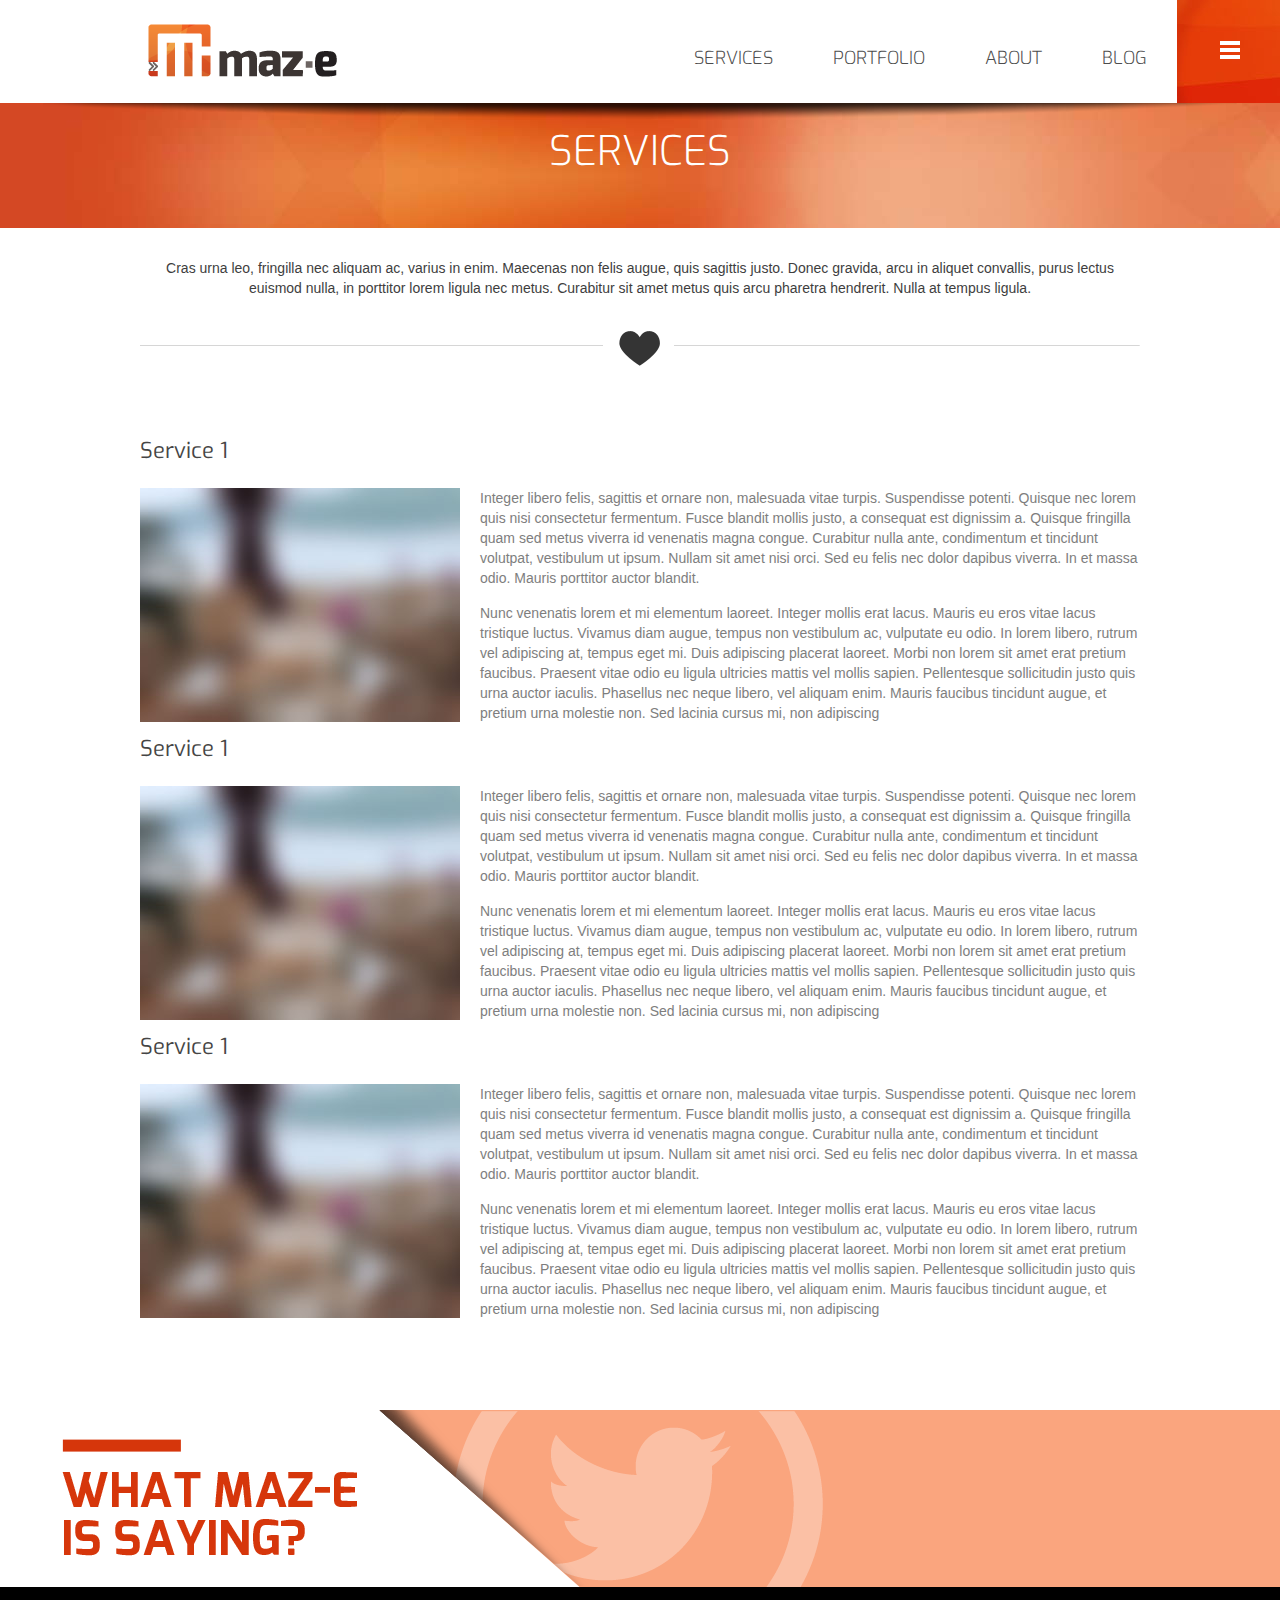
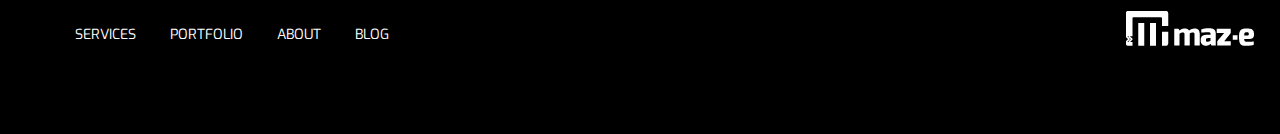
<file: services.html>
<!DOCTYPE HTML>
<html>
<html xmlns="http://www.w3.org/1999/xhtml" xmlns:svg="http://www.w3.org/2000/svg">
<head>
	<meta http-equiv="Content-Type" content="text/html; charset=utf-8"/>
	<meta name="viewport" content="width=device-width, initial-scale = 1.0, user-scalable = no">
	<title>Maz-e inc. Internalpage</title>
	<link rel="stylesheet" href="css/style.css" type="text/css" media="screen">
	<link rel="stylesheet" id="camera-css"  href="css/flexslider.css" type="text/css" media="all">
	<link rel="stylesheet" href="css/normalize.css" type="text/css" media="screen">
	<link rel="stylesheet" href="css/grid.css" type="text/css" media="screen">
	
	<link href='http://fonts.googleapis.com/css?family=Exo:300,400,500,600,700' rel='stylesheet' type='text/css'>
	
	<script src="http://ajax.googleapis.com/ajax/libs/jquery/1.8.2/jquery.min.js"></script>
	<script type="text/javascript" src="js/jquery.easing.1.3.js"></script>
	<script type="text/javascript" src="js/slider/jquery.flexslider-min.js"></script>
	<script src="js/slider/functions.js" type="text/javascript"></script>
	<script src="js/slider/script.js" type="text/javascript"></script>
	<script type="text/javascript" src="js/js.js"></script>
	<script type="text/javascript" src="js/jquery.stellar.min.js"></script>
	<script type="text/javascript" src="js/waypoints.min.js"></script>
	
	<!--[if lt IE 9]>
		<script src="js/html5shiv.js"></script>
		<script src="js/respond.src.js"></script>
	<![endif]-->

	<script>
		$(function() {
			var pull 		= $('#pull');
				menu 		= $('nav ul');
				menuHeight	= menu.height();

			$(pull).on('click', function(e) {
				e.preventDefault();
				menu.slideToggle();
			});

			$(window).resize(function(){
        		var w = $(window).width();
        		if(w > 320 && menu.is(':hidden')) {
        			menu.removeAttr('style');
        		}
    		});
		});
	</script>

<script>
		$(document).ready(function(){

			$('.grid li .caption').mouseleave(
				function(){
					//$(this).css('transition', 'all .3s ease-in');
					$(this).parent().find('img').css('transform', 'scale(1)');
					//$(this).css('opacity', '1');	   
			});


			$('.grid li img').mouseenter(
				function(){
					$(this).css('transition', 'all .3s ease-in');
					$(this).css('transform', 'scale(1.45)');
					$(this).css('-webkit-transition', 'all .3s ease-in');
					$(this).css('-moz-transition', 'all .3s ease-in');
					$(this).css('-ms-transition', 'all .3s ease-in');
					$(this).css('-o-transition', 'all .3s ease-in');
					$(this).css('opacity', '1');	   
			});


		});

	</script>


	<script type="text/javascript">
		$(document).ready(function(){

			$(document).ready(function(){	
				$('#socialmenu').click(function(){
				$("#socialmenu ul li").toggle();
				$(".navigation li.social ul li").toggle();
			});

			$("#ajax-contact-form").submit(function() {
				var str = $(this).serialize();		
				$.ajax({
					type: "POST",
					url: "contact_form/contact_process.php",
					data: str,
					success: function(msg) {
						// Message Sent - Show the 'Thank You' message and hide the form
						if(msg == 'OK') {
							result = '<div class="notification_ok">Your message has been sent. Thank you!</div>';
							$("#fields").hide();
						} else {
							result = msg;
						}
						$('#note').html(result);
					}
				});
				return false;
			});															
		});
	});		
	</script>
	
</head>

<body>

<div class="menu">	
	<div class="container clearfix">

		<div id="logo" class="fleft" data-slide="1">
			<a href="#home" data-slide="1"><img class="logo_big" src="images/logo.png"><img class="logo_small" src="images/logo_small.png"></a>
		</div>
		
		<nav class=" fright" id="socialnav">
			<a href="/" id="pull"></a><ul class=" fright">
				<li><img class="logo_big" src="images/twitter-ic.gif"></li>
				<li><img class="logo_big" src="images/face-ic.gif"></li>
				<li><img class="logo_big" src="images/linkedin-ic.gif"></li>
				<li><img class="logo_big" src="images/google-ic.gif"></li>
				<li><img class="logo_big" src="images/camer-ic.gif"></li>
				<li><img class="logo_big" src="images/rss-ic.gif"></li>
			</ul>
			
		</nav>

		<div id="nav" class="fright">
			<ul class="navigation">
				<li><a href="services.html" target="_self">Services</a></li>
				<li><a href="portfolio.html" target="_self">Portfolio</a></li>
				<li><a href="about.html" target="_self">About</a></li>
				<li><a href="blog.html" target="_self">Blog</a></li>
			</ul>
		</div>


	<div class="shadow"></div>
	</div>

</div>

<div class="padding_slide5" id="internal">
		
		
		<div class="container clearfix">
		
			<div id="content" class="grid_12">
				
			</div>
			
		</div>

</div>


<div class="section title-int" data-stellar-background-ratio="2"><h1>SERVICES</h1></div>
<!--CONTENT HERE -->
<div class="container fix clearfix">
		<div id="content" class="grid_12">
			<h2>Cras urna leo, fringilla nec aliquam ac, varius in enim. Maecenas non felis augue, quis sagittis justo. Donec gravida, arcu in aliquet convallis, purus lectus euismod nulla, in porttitor lorem ligula nec metus. Curabitur sit amet metus quis arcu pharetra hendrerit. Nulla at tempus ligula.</h2>
			<img class="icon_img" src="images/icon10.png" />
		</div>
		<div id="content" class="grid_12">
			<h4>Service 1</h4>
			<img class="about_img" src="images/about_img1.jpg" alt="" />
			<p>Integer libero felis, sagittis et ornare non, malesuada vitae turpis. Suspendisse potenti. Quisque nec lorem quis nisi consectetur fermentum. Fusce blandit mollis justo, a consequat est dignissim a. Quisque fringilla quam sed metus viverra id venenatis magna congue. Curabitur nulla ante, condimentum et tincidunt volutpat, vestibulum ut ipsum. Nullam sit amet nisi orci. Sed eu felis nec dolor dapibus viverra. In et massa odio. Mauris porttitor auctor blandit.</p>
			<p>Nunc venenatis lorem et mi elementum laoreet. Integer mollis erat lacus. Mauris eu eros vitae lacus tristique luctus. Vivamus diam augue, tempus non vestibulum ac, vulputate eu odio. In lorem libero, rutrum vel adipiscing at, tempus eget mi. Duis adipiscing placerat laoreet. Morbi non lorem sit amet erat pretium faucibus. Praesent vitae odio eu ligula ultricies mattis vel mollis sapien. Pellentesque sollicitudin justo quis urna auctor iaculis. Phasellus nec neque libero, vel aliquam enim. Mauris faucibus tincidunt augue, et pretium urna molestie non. Sed lacinia cursus mi, non adipiscing</p>
			<h4>Service 1</h4>
			<img class="about_img" src="images/about_img1.jpg" alt="" />
			<p>Integer libero felis, sagittis et ornare non, malesuada vitae turpis. Suspendisse potenti. Quisque nec lorem quis nisi consectetur fermentum. Fusce blandit mollis justo, a consequat est dignissim a. Quisque fringilla quam sed metus viverra id venenatis magna congue. Curabitur nulla ante, condimentum et tincidunt volutpat, vestibulum ut ipsum. Nullam sit amet nisi orci. Sed eu felis nec dolor dapibus viverra. In et massa odio. Mauris porttitor auctor blandit.</p>
			<p>Nunc venenatis lorem et mi elementum laoreet. Integer mollis erat lacus. Mauris eu eros vitae lacus tristique luctus. Vivamus diam augue, tempus non vestibulum ac, vulputate eu odio. In lorem libero, rutrum vel adipiscing at, tempus eget mi. Duis adipiscing placerat laoreet. Morbi non lorem sit amet erat pretium faucibus. Praesent vitae odio eu ligula ultricies mattis vel mollis sapien. Pellentesque sollicitudin justo quis urna auctor iaculis. Phasellus nec neque libero, vel aliquam enim. Mauris faucibus tincidunt augue, et pretium urna molestie non. Sed lacinia cursus mi, non adipiscing</p>
			<h4>Service 1</h4>
			<img class="about_img" src="images/about_img1.jpg" alt="" />
			<p>Integer libero felis, sagittis et ornare non, malesuada vitae turpis. Suspendisse potenti. Quisque nec lorem quis nisi consectetur fermentum. Fusce blandit mollis justo, a consequat est dignissim a. Quisque fringilla quam sed metus viverra id venenatis magna congue. Curabitur nulla ante, condimentum et tincidunt volutpat, vestibulum ut ipsum. Nullam sit amet nisi orci. Sed eu felis nec dolor dapibus viverra. In et massa odio. Mauris porttitor auctor blandit.</p>
			<p>Nunc venenatis lorem et mi elementum laoreet. Integer mollis erat lacus. Mauris eu eros vitae lacus tristique luctus. Vivamus diam augue, tempus non vestibulum ac, vulputate eu odio. In lorem libero, rutrum vel adipiscing at, tempus eget mi. Duis adipiscing placerat laoreet. Morbi non lorem sit amet erat pretium faucibus. Praesent vitae odio eu ligula ultricies mattis vel mollis sapien. Pellentesque sollicitudin justo quis urna auctor iaculis. Phasellus nec neque libero, vel aliquam enim. Mauris faucibus tincidunt augue, et pretium urna molestie non. Sed lacinia cursus mi, non adipiscing</p>
		</div>
		
</div>
<!-- CONTENT ENDS -->



<div class="slide" id="slide3">
	<div class="padding_slide3">
		<div class="containerfot clearfix">
		
			
				<img src='images/twitter-section.png' style="float:left;"/>
			
		
		</div>
	</div>
</div>


<div id="footer">
	<div class="containerfot clearfix">
		<div class="copyfooter">
			<ul>
				<li>SERVICES</li>
				<li>PORTFOLIO</li>
				<li>ABOUT</li>
				<li>BLOG</li>
			</ul>
		</div>
		<!-- <div id="back_top"><a class="button" title="" data-slide="1">Back to top</a></div> -->
		<img src='images/maze-logo-footer.gif' style="float:right; padding-right: 25px;"/>
	</div>
</div>




</body>

<script type="text/javascript">
$(document).ready(function()
{
$("li.social").click(function()

{

$("ul.sub").show();

});
	

});
</script>

</html>
</file>
<file: css/style.css>
/* Global */

body {
	font-family: 'Arial', sans-serif;
	font-weight: 400;
	font-size: 14px;
	line-height:20px;
	color: #7e7e7e;
	background-color:#ffffff;
	overflow-x:hidden;
}
img {
	max-width: 100%;
}
a:link {
	color: #b92706;
	text-decoration: none;
}
a:hover {
	text-decoration: underline;
	color:#d44922;
}
a:visited {
	color: #f68f67;
	text-decoration: none;
}

.fright{float:right;
}
.fleft{float:left;
}


.overflow_hidden {overflow:hidden;}

/* Navigation */

.menu {
	position:fixed;
	top:0px;
	width:100%;
	height:103px;
	background-color:#fff;
	z-index:9999;
}
#logo {
	margin-bottom:0;
	margin-left:10%;
}
#logo img.logo_small {display:none;}
#nav {
	text-align: right;
	display:inline-block;
}
.navigation{
	float: right;
	list-style: none;
	margin: 0;
}
ul.navigation {
	margin:0;
	padding:0;
}

.navigation li{
	float: left;
	/*width:84px;*/
	text-align:center;
	padding:48px 30px 0px 30px;
	text-transform:none;
	/*background:url(../images/menu_bg_h.png) no-repeat 0 -101px;*/
	font-family:'Exo', sans-serif;
	font-weight:300;
	font-size:18px;
	text-transform: uppercase;
	transition: all 0.4s ease-in-out;
	-moz-transition: all 0.4s ease-in-out;
	-webkit-transition: all 0.4s ease-in-out;
	-o-transition: all 0.4s ease-in-out;
}

.navigation li a{
	color:#4c4c4c;
}

nav ul li, 
.navigation li.social ul li{
	padding:20px 15px 15px 20px;
	transition: all 0.4s ease-in-out;
	-moz-transition: all 0.4s ease-in-out;
	-webkit-transition: all 0.4s ease-in-out;
	-o-transition: all 0.4s ease-in-out;
}
.navigation li a:hover,
.navigation .active {
	cursor:pointer;
	/*background:url(../images/menu_bg_h.png) no-repeat 0 0;
	text-shadow:1px 2px 0 rgba(0,0,0,0.28);*/
	color: #d44922;
}

.shadow {
	position: relative;
	top:103px;
	width:100%;
	height:17px;	
	background:transparent url(../images/shadow.png) no-repeat center 0px;
}



/* General Slides */ 

.slide{
	background-attachment: fixed;
	width:100%;
	height:auto;
	position: relative;
	padding:0;
	max-width:100%;
	overflow:hidden;
	top:56px;
}
h1 {
	margin:0 0 27px 0;
	text-transform:none;
	text-align:center;
	font-family:'Exo', sans-serif;
	font-size: 50px;
	line-height: 86px;
	color:#343434;
	font-weight: 400;
}

.section h1{
	color:#fff;
	height: 173px;
	margin-bottom: 0px !important;
	padding:20px 0px 0px 0px;
	font-weight: 300;
	font-size: 41px;
	text-transform: uppercase;
}

.section .grid_6, .section2 .grid_6{
	margin: 0px !important;
}

.grid_6 h1{
	color:#fff;
	text-align: right;
	height: 173px;
	margin-bottom: 0px !important;
	padding:80px 0px 0px 0px;
	font-weight: 300;
	font-size: 41px;
	text-transform: uppercase;
}

.grid_5 h1{
	color:#fff;
	text-align: left;
	height: 173px;
	background: url(../images/middle.png) no-repeat left top;
	margin-bottom: 0px !important;
	padding:80px 0px 0px 200px;
	font-weight: 300;
	font-size: 41px;
	text-transform: uppercase;
	margin: 0px !mportant;
}

ul.item li.grid_3{
	margin: 0px 0px -6px 0px !important;
	}

h2 {
	margin:0 0 33px 0;
	text-transform:none;
	text-align:center;
	font-family:Arial;
	font-size: 14px;
	line-height: 20px;
	color:#3e3e3e;
	font-weight: 400;
}
img.icon_img {margin-bottom:19px;
}
h4 {
	margin:0 0 26px 0;
	text-transform:none;
	font-family:'Exo', sans-serif;
	font-weight:400;
	font-size:22px;
	line-height:22px;
	color:#454545;
}


/* ____________________________________ Slide 1 ____________________________________ */ 
.effects {
	position:relative;
}
.effect_2 {
	background:url(../images/effect_2.png) repeat left top;
	position:relative;
	z-index:999 !important;
}
.padding_slide1 {padding:244px 0 77px 0;
}

#slide1{
	background-color:#ffffff;
	background-image:url(../images/slide1_bg.jpg);
	text-align:center;
	background-position:0 0 !important;
	background-size: cover !important;
	width:100%;
}
.filtr_bg {
	background:url(../images/filtr_bg.png) repeat left top;
	padding:27px 6px 15px 17px;
	margin-bottom:150px;
}
#slide1 h1 {
	margin:0;
	padding:0;
	border:none;
	text-transform:none;
	font-family:'Exo', sans-serif;
	font-size: 69px;
	line-height: 81px;
	color:#343434;
	font-weight: 400;
}
#slide1 h2 {
	text-transform:none;
	font-family:'Exo', sans-serif;
	font-size: 53px;
	color: #343434;
	line-height: 81px;
	padding:0;
	margin:0;
	font-weight: 400;
}
.bord_in_red {
	margin:10px 15px 0 13px;
	height:1px;
	background:#b92706;
}
#slide1 p {
	text-transform:uppercase;
	font-size: 14px;
	color: #343434;
	line-height: 20px;
	padding:19px 0 0 0;
	font-weight: 600;
}
#slide1 a.button {
    background-image: url(../images/arrow_down.png);
    display: block;
    height: 117px;
	margin:0 auto;
    width: 117px;
	font-family:'Exo', sans-serif;
	font-weight:400;
	font-size:23px;
	line-height:110px;
	color:#fff;
	text-shadow:1px 2px 0 rgba(0,0,0,0.28);
}
a.button:hover {cursor:pointer;text-decoration:none;
}

/* ____________________________________ Slide 2 ____________________________________ */ 

#slide2{
	background:url(../images/main_bg.jpg) repeat left top;
	padding:0px 0px 79px 0px;
}
.section{
	height:253px;
	background:#d44922 url(../images/bg_section.jpg) repeat center top;
	color: #fff;
	width: 100%;
	margin:0 auto;
	z-index: -1;
	vertical-align:middle;
	overflow: hidden;
}

.title-int {height: 110px;}

.section2{
	height:253px;
	background:#d44922 url(../images/bg_section.jpg) repeat center top;
	color: #fff;
	width: 100%;
	margin:0 auto;
	z-index: -1;
	vertical-align:middle;
	overflow: hidden;
	display: none;
}


#slide2 .grid_8 img {
	margin-bottom:15px;
}
img.about_img {
	float:left;
	margin:0 20px 10px 0;
}

.section .content.grid_6, .section2 .content.grid_6{
	margin:0px !important;
}

/* ____________________________________ Slide 3 ____________________________________ */ 

#slide3{
	/*background-image:url(../images/slide3_bg.jpg);
	*/background-size: cover !important;
	width:100%;
	background-position:0 0 !important;
	text-align:center;
}
.padding_slide3 {
	background-color: #faa57e;
	/*height: 177px;*/
}
#slide3 p {
	padding:0;
	margin:0;
	text-transform:none;
	font-family:'Exo', sans-serif;
	font-size: 14px;
}


/* ____________________________________ Slide 4 ____________________________________ */

#slide4{
	background:url(../images/main_bg.jpg) repeat left top;
	padding:90px 0 0 0;
}

/* _________________ PORTFOLIO ________________ */
.gallery-list li.grid_3 {
	width:33% !important;
}
ul.item li.grid_3 img{
	width:100% !important;
}
#slide4 ul{
	margin-top:22px;
	margin-bottom:-9px;
	padding:0;
	list-style-type:none;
}

#slide4 a.hover_img {
	display:block;
	overflow:hidden;
	position:relative;
	height:234px;
	width:235px;
	text-align:center;
	background:url(../images/hover_img_bg.png) no-repeat left top;
}
#slide4 a.hover_img:hover {text-decoration:none;
}
#slide4 a.hover_img img {
	border-radius:50%;
	-webkit-border-radius:50%;
}

.portfolio_descr {
	position: relative;
	z-index:2;
	left: 0;
	right: 0;
	top: 0;
	width: 100%;
	height:100%;
	/*padding:52px 0 10px;
	*/text-align: center;
	opacity:0;
	filter: alpha(opacity=0);
	transition: all 0.2s ease-in-out;
	-webkit-transition: all 0.2s ease-in-out;
}

.portfolio_descr p {
	display: block;
	text-transform:none;
	color: #b92706;
	font-family:'Exo', sans-serif;
	font-weight:400;
	font-size: 22px;
	line-height: 26px;
	margin-bottom: 16px;
	padding:0 0 3px 0;
}

.portfolio_descr span {
	display:block;
	margin: 0 0 21px 0;
	padding:0 20px;
	color: #858585;
	font-size: 14px;
	line-height: 20px;
}
span.more_link {
	margin:0 auto;
	margin-top:10px;
	background:url(../images/more_link_bg.jpg) repeat-x;
	border:1px solid #a51e00;
	width:85px;
	height:30px;
	text-shadow:1px 2px 0 rgba(0,0,0,0.33);
	font-family:'Lobster';
	font-weight:400;
	font-size:20px;
	line-height:26px;
	color:#fff;
}
span.more_link:hover {
	text-decoration:none;
	height:27px;
	margin-top:24px;
}
a.hover_img:hover  .portfolio_descr{
	opacity:1;
	filter: alpha(opacity=100);
}

a.hover_img .img_bord {
	position:relative;
	z-index:1;
	width:215px;
	height:215px;
	top:10px;
	left:10px;
	margin:0 auto;
	opacity:0;
	filter: alpha(opacity=0);
	transition: all 0.2s ease-in-out;
	-webkit-transition: all 0.2s ease-in-out;
}
a.hover_img:hover .img_bord {
	opacity:1;
	filter: alpha(opacity=100);
}

/* ________________ //PORTFOLIO _______________ */

/* _______________ ACCORDION _______________ */
.accordion-group {
  margin-bottom: 2px;
}

.accordion-heading {
  border-bottom: 0;
}

.accordion-heading .accordion-toggle {
  display: block;
  padding: 8px 15px;
}

.accordion-toggle {
  cursor: pointer;
}

.accordion-inner {
  padding: 9px 15px;
}

.accordion {
	margin-bottom:0;
}
.accordion h3 {
	position:relative;
	z-index:10;
	padding:0;
	text-transform:none;
	cursor: pointer;
}

.accordion h3.active {
	border-bottom:none;
}
.accordion h3 span {
	display:block;
	margin:0 0 0 90px;
	padding:50px 0px 0px 0px;
	text-align:left;
	font-family:'Exo', sans-serif;
	font-weight:300;
	font-size:22px;
	line-height:22px;
	color:#000;
	text-transform: uppercase;
}

.accordion .accord_cont {
	position:relative;
	z-index:5;
	display: none;
	margin:0px 0 0 90px;
	padding:0px 20px 0px 0px;
	color:#000;
}


.ac_date {
	position:absolute;
	top:22px;
	left:0;
	font-family:'Exo', sans-serif;
	font-weight:400;
	font-size:14px;
	line-height:20px;
	color:#000;
}
.active .ac_plmin {
	position:absolute;
	top:-12px;
	left:63px;
	width:64px;
	height:92px;
	background:url(../images/ac_plmin_act.png) no-repeat;
}
.ac_plmin {
	position:absolute;
	top:-12px;
	left:63px;
	width:64px;
	height:92px;
	background:url(../images/ac_plmin.png) no-repeat;
}

.ac_title {
	font-size:18px;
	color:#000;
	font-family:'Exo', sans-serif;
}
.ac_more {color:#000;
}
.ac_more:hover {color:#fff;
}
.vert_line {
	position:absolute;
	top:9px;
	left:-54px;
	width:3px;
	height:100%;
	background:url(../images/vert_line.png) repeat-y;
}



.ac_lineheight  {height:20px;width:100px;
}
/* ______________ //ACCORDION ______________ */



/* ____________________________________ Slide 5 ____________________________________ */ 
.padding_slide5 {
	padding:12px 0 56px 0; 
}
#slide5{background:#fff;
}
#slide5 .effect_2 {
	position:absolute;
	left:0;
	top:74px;
	right:0;
	width:100%;
	height:725px;
}
#slide5 .grid_12 {margin-bottom:0 !important;
}
#slide5 .bord_top {
	width:100%;
	height:74px;
	margin-top:-74px;
	background:url(../images/main_bg.jpg) repeat left top;
}
/* ___________________________________ //Slide 5 ___________________________________ */ 

/* ____________________________________ Slide 6 ____________________________________ */

#slide6{
	background-color:#fff;
	padding:90px 0;
}

.events_cont h4 {
	margin:0 0 9px 0;
}
.events_cont span {
	display:block;
	padding:0 0 6px 0;
	font-size:12px;
	color:#a0a0a0;
}
.events_cont a:hover {text-decoration:none;}
.events_cont:hover h4 {
	color:#b92706;
}

/* ____________________________________ //Slide 6 ____________________________________ */


/* ____________________________________ Slide 7 ____________________________________ */ 
.padding_slide7 {
	padding:137px 0 108px;
}
#slide7{
	background-image:url(../images/slide7_bg.jpg);
	background-position:0 0 !important;
	text-align:center;
	background-size: cover !important;
	width:100%;
}

#slide7 span {
	text-transform:none;
	font-family:'Exo', sans-serif;
	font-size: 75px;
	line-height: 80px;
	color:#fff;
	font-weight: 400;
}
/* ___________________________________ //Slide 7 ___________________________________ */ 


/* ____________________________________ Slide 8 ____________________________________ */

#slide8{
	background-color:#fff;
	padding:90px 0 90px;
}

/* ________________ team_block _________________ */
.team_block {
	text-align:center;
	border-bottom:3px solid #c8c8c8;
}
.team_block h4 {
	margin:24px 0 10px;
	text-transform:uppercase;
	font-family:'Exo', sans-serif;
	font-weight:400;
	font-size:20px;
	line-height:26px;
	color:#3e3e3e;
}
.team_block p {
	margin:0 0 10px 0;
	padding:0 0 16px 0;
	border-bottom:1px solid #c8c8c8;
	font-size:16px;
	color:#c8c8c8;
}
ul.team_soc {
	margin:10px 0 12px 0;
	padding:0;
}
.team_soc li {display:inline-block;}
.team_soc li a {
	display:inline-block;
	margin-right:2px;
	width:28px;
	height:28px;
}
a.soc1 {
	background:url(../images/team_soc_icons.png) no-repeat 0 0 #c8c8c8;
}
a.soc2 {
	background:url(../images/team_soc_icons.png) no-repeat -30px 0 #c8c8c8;
}
a.soc3 {
	background:url(../images/team_soc_icons.png) no-repeat -62px 0 #c8c8c8;
}
a.soc4 {
	background:url(../images/team_soc_icons.png) no-repeat -89px 0 #c8c8c8;
}

a.soc1:hover {
	background:url(../images/team_soc_icons.png) no-repeat 0 0 #3e3e3e;
}
a.soc2:hover {
	background:url(../images/team_soc_icons.png) no-repeat -30px 0 #3e3e3e;
}
a.soc3:hover {
	background:url(../images/team_soc_icons.png) no-repeat -62px 0 #3e3e3e;
}
a.soc4:hover {
	background:url(../images/team_soc_icons.png) no-repeat -89px 0 #3e3e3e;
}

.team_block:hover h4 {
	color:#b92706;
}
.team_block:hover {
	border-bottom:3px solid #b92706;
}
/* _______________ //team_block ________________ */

/* ____________________________________ //Slide 8 ____________________________________ */


/* ____________________________________ Slide 9 ____________________________________ */ 
.padding_slide9 {
	padding:136px 0 109px;
}
#slide9{
	background-image:url(../images/slide9_bg.jpg);
	background-position:0 0 !important;
	text-align:center;
	background-size: cover !important;
	width:100%;
}

#slide9 p {
	text-transform:uppercase;
	font-family:'Exo', sans-serif;
	font-size: 61px;
	line-height: 60px;
	color:#b92706;
	font-weight: 400;
}

/* ____________________________________ Slide 10 ____________________________________ */

#slide10{
	background:url(../images/main_bg.jpg) repeat left top;
	padding:90px 0 0 0;
}
/**/
.thumbnailWrapper {margin:0px auto; } /* not important */
		
		.thumbnailWrapper ul { 
			list-style-type: none; /* remove the default style for list items (the circles) */ 
			margin:0px; /* remove default margin */
			padding:0px; /* remove default padding */
		}
		.thumbnailWrapper ul li { 
			float:left; /* important: left float */
			position:relative; /* so we can use top and left positioning */
			overflow:hidden; /* hide the content outside the boundaries (ZOOM) */
		}
		.thumbnailWrapper ul li a img { 
			width:200px; /* not important, the pics we use here are too big */
			position:relative; /* so we can use top and left positioning */
			border:none; /* remove the default blue border */
		}
		.caption{
			position:absolute; /* needed for positioning */
			bottom:0px; /* bottom of the list item (container) */
			left:0px; /* start from left of the list item (container) */
			width:100%; /* stretch to the whole width of container */
			height: 100%;
			display:none; /* hide by default */
			/* styling bellow */
			background:#FF0000;
			cursor: pointer;
			opacity: 0.7;
			color:white;
		}
		.caption .captionInside{
			/* just styling */
			padding:10px;
			margin:0px;
		}
		.clear { clear:both; } /* to clear the float after the last item */
/* ______________ CONTACT_FORM ______________ */
.contact_form input[type="text"],
.contact_form textarea {
	width:27%;
	margin:0 0 19px 20px;
	padding:11px 10px 9px 19px;
	background: #fff;
	font-family:Arial;
	font-weight:400;
	border:1px solid #d9d9d9;
	color:#8b8a8a;
}
.contact_form input[type="text"]:first-child {margin-left:0 !important;}
.contact_form textarea {
	resize: none;
	margin-left:0;
	width:96%;
	height: auto;
    min-height: 95px;
}

.contact_btn {
	display: inline-block;
	border:1px solid #343434;
	text-transform:none;
	margin:0 6px 10px 0;
	padding:3px 20px 5px;
	font-size: 16px;
	line-height: 20px;
	text-shadow:1px 2px 0 rgba(0,0,0,0.33);
	color: #fff;
	font-family:'Exo', sans-serif;
	font-weight:400;
	text-align: center;
	vertical-align: middle;
	background:url(../images/contact_btn.jpg) repeat-x left top;
}
.send_btn {
	background:url(../images/contact_btn_h.jpg) repeat-x left top;
	border:1px solid #a51e00;
}
.contact_btn:hover,
.send_btn:hover {
	margin:2px 6px 8px 0;
	padding:3px 20px 3px;
}
#note .notification_ok {
	margin-top:20px;
	padding:7px 10px;
	text-align:center;
	text-transform:none;
	background:#3e3e3e;
	font-family:'Exo', sans-serif;
	font-weight:400;
	font-size:16px;
	color:#fff;
}
#note .notification_error {
	font-family:'Exo', sans-serif;
	font-weight:400;
	font-size:16px;
	color:#f00;
}
/* _____________ //CONTACT_FORM _____________ */

/* ____________ CONTACT_DETAILS _____________ */
.contact_det_block {margin-top:-5px;
}

ul.foot_block_intouch {
	margin:0;
	padding:2px 0 0 0;
}

.foot_block_intouch li {padding-bottom:8px !important;}
.foot_block_intouch li p, .foot_block_intouch a {
	color:#8f8f8f;
	line-height:21px;
	font-size:14px;
	padding:0 0 0 34px;
	margin:0;
}
.foot_block_intouch li a:hover {color:#b92706;text-decoration:none;}

.foot_block_intouch li.touch_phone p {
	background:url(../images/contact_icon.png) no-repeat 0 0;
}
.foot_block_intouch li.touch_clock p {
	background:url(../images/contact_icon.png) no-repeat 0 -98px;
}
.foot_block_intouch li.touch_mail a {
	background:url(../images/contact_icon.png) no-repeat 0 -190px;
}
.foot_block_intouch li.touch_site a {
	background:url(../images/contact_icon.png) no-repeat 0 -294px;
	display:block;
	height:20px;
}

.foot_block_intouch li.touch_mail a:hover {
}
.foot_block_intouch li.touch_site a:hover {
}

.foot_block_intouch li.touch_adress p {
	background:url(../images/contact_icon.png) no-repeat 0 -425px;
}

/* ___________ //CONTACT_DETAILS ____________ */
#map_block {
	margin:66px 0 0 0;
}

/* ___________________________________ //Slide 10 ___________________________________ */ 


/* ____________________________________ FOOTER ____________________________________ */
#footer {
	background:#000;
	padding:80px 0 23px;
	height: 100px;
}
.copyfooter {
	float:left;
	text-transform:none;
	font-family:'Exo', sans-serif;
	font-weight:400;
	color:#979797;
}
.copyfooter a {
	color:#fff;
}
.copyfooter a:hover {text-decoration:none;color:#b92706;
}

.copyfooter ul {padding-left: 60px;
}

.copyfooter ul li
{color: #fff;
	display: inline;
	padding: 0px 15px;
}


/* _____________ BACK_TOP ___________ */
#back_top {
	float:right;
}
#back_top a.button {
	display:block;
	text-transform:none;
	padding-right:28px;
	background:url(../images/back_top_bg.png) no-repeat top right;
	font-family:'Exo', sans-serif;
	font-weight:400;
	height:19px;
	color:#979797;
}
#back_top a.button:hover {text-decoration:none;}
/* ____________ //BACK_TOP __________ */

/* ___________________________________ //FOOTER ___________________________________ */
ul.navigation li.social{
	width:504px;
	height: 104px;
	padding: 0px;
	float:right;
	background:url(../images/bg-social.jpg) no-repeat top right;
	cursor: auto;
}




/* Navigation  */
nav {
	display: inline-block;
	height: 103px;
	/*width: 250px;*/
	font-size: 11pt;
	f/*ont-family: 'PT Sans', Arial, sans-serif;*/
	font-weight: bold;
	position: relative;
	/*border-bottom: 2px solid #283744;*/
}
nav ul {
	padding: 0;
/*	margin: 0 auto;
	width: 250px;
	height: 40px;
*/}
nav li {
	display: inline;
	float: left;
}
nav a {
	/*color: #fff;*/
	display: inline-block;
	width: 100px;
	text-align: center;
	text-decoration: none;
	line-height: 40px;
	/*text-shadow: 1px 1px 0px #283744;*/
}
nav li a {
/*	border-right: 1px solid #576979;*/
	box-sizing:border-box;
	-moz-box-sizing:border-box;
	-webkit-box-sizing:border-box;
}
nav li:last-child a {
	border-right: 0;
}
nav a:hover, nav a:active {
/*	background-color: #8c99a4;*/
}
nav a#pull {
	display: none;
}

	nav {
		width: 504px;

		background:url(../images/bg-social.jpg) repeat-y top right;
	}


@media screen and (max-width: 1400px) { 

	nav {
		width: 103px;
		background:url(../images/bg-social.jpg) repeat-y top right;
	}

	nav li{
	/*	display: none;*/
		background-color: #d92409;
		width: 68px;
		padding: 0;
		margin:0;
	}

	nav ul {
		margin-top: 103px;
		display: none;
		height: auto;
	}

	nav a#pull {
		display: block;
		/*background-color: #283744;*/
		width: 100%;
		position: relative;

	}
	nav a#pull:after {
		content:"";
		background: url('../images/nav-icon.png') no-repeat;
		width: 30px;
		height: 30px;
		display: inline-block;
		position: absolute;
		right: 30px;
		top: 40px;
	}


	ul.navigation li.social{
		width:100px;
		height: 103px;
		padding: 0px;
		float:right;
		background:url(../images/bg-social.jpg) repeat-y top right;
		cursor: pointer;
	}

	.navigation li.social ul li{
		/*padding: 20px 0px;
		*/display: none;
	}
	.shadow {z-index: -1;}
	.section, .section2 {height: 140px;}
	.grid_6 h1, .grid_5 h1{height: 130px; padding-top: 15px;}
} /* end media max 1400 */

#socialmenu {display: none;}
@media screen and (max-width: 1400px) { 
	#socialmenu {display: block;}
}

@media screen and (max-width: 966px) { 
ul.navigation li.social{
	width:50px;
	height: 50px;
	padding: 0px;
	right: 0px;
	float:right;
	background:url(../images/bg-social.jpg) no-repeat top right;
	cursor: auto;
	display: none;
}

}



/* 480 - 966 */
@media only screen and (min-width: 480px) and (max-width: 966px) {
	#socialnav{
		display:none;
	}

	nav a#pull:after {
		content:"";
		right: 5px;
		top: 18px;
	}

	nav ul {
		margin-top: 50px;
	}

	nav ul li
	{
		padding:15px 5px 0px 10px;
		transition: all 0.4s ease-in-out;
		-moz-transition: all 0.4s ease-in-out;
		-webkit-transition: all 0.4s ease-in-out;
		-o-transition: all 0.4s ease-in-out;
		width: 35px;
	}
	
}


@media only screen and (max-width: 479px) {
	.container #nav
	{
		float: none;
		width: 100%;
		margin: 0 auto;
		text-align: center;

	}

	.navigation{
		float: none;
	}

	#nav ul.navigation li
	{
		float: none;
	}
	#nav ul li
	{
		display: inline;
	}

	#nav ul.navigation
	{
		padding-top: 37px;
	}

	#socialnav{
		display:none;
	}

	nav{
		display: none;
	}

	
	
}
</file>
<file: css/grid.css>
/* Computer */
.grid_1 { width: 6.5%; } 
.grid_2 { width: 15%; } 
.grid_3 { width: 23.5%; } 
.grid_4 { width: 32%; } 
.grid_5 { width: 40.5%; }
.grid_6 { width: 49%; } 
.grid_7 { width: 57.5%; } 
.grid_8 { width: 66%; } 
.grid_9 { width: 74.5%; } 
.grid_10 { width: 83%; } 
.grid_11 { width: 91.5%; } 
.grid_12 { width: 100%; } 

.grid_1,
.grid_2,
.grid_3,
.grid_4,
.grid_5,
.grid_6,
.grid_7,
.grid_8,
.grid_9,
.grid_10,
.grid_11,
.grid_12 {
	margin: 0 20px 20px 0;
	float: left;
	display: block;
}
.container.fix #content.grid_12{padding-top:30px;}
.alpha			{margin-left:0;}
.omega			{margin-right:0;}
.gallery-list 	{margin-right:-30px; padding: 0px !important; width: 100%; margin: 0px !important;}

.container{
	width: 100%;/*1000px;
	max-width: 1000px;*/
	margin: auto;
}
.fix{
	margin-bottom: auto;
    margin-left: auto;
    margin-right: auto;
    margin-top: auto;
    max-width: 1000px;
    width: 1000px;
}
.containerfot{
	width: 100%;/*1000px;
	max-width: 1000px;*/
	margin: auto;
}


.clear{clear:both;display:block;overflow:hidden;visibility:hidden;width:0;height:0}.clearfix:after{clear:both;content:' ';display:block;font-size:0;line-height:0;visibility:hidden;width:0;height:0}* html .clearfix,*:first-child+html .clearfix{zoom:1}

@media only screen and (max-width: 1024px) {
	.slide{background-attachment: scroll;background-position:0 0 !important;
	}
}

@media only screen and (max-width: 1024px) {
	.flexslider {overflow:hidden;}
}

@media only screen and (max-width: 1023px) {
	.flexslider {overflow:hidden;}
}

@media only screen and (min-width: 666px) and (max-width: 823px) {
	/*#logo img {width:180px;margin-top:15px;}
	#logo {background:#fff;height:74px;width:180px;}*/
	
	.padding_slide1 {padding:150px 0 30px;}
	.effects_1 {top:-73px;}
	#slide1 h1 {font-size:42px;line-height:50px;}
	#slide1 h2 {font-size:32px;line-height:40px;}
	.filtr_bg {margin-bottom:100px;}
	
	#slide3 p {font-size:46px;}
	
	.gallery-list {margin-left:117px;}
	
	#slide5 .effect_2 {display:none;}
	
	#slide5 span {font-size:55px;line-height:45px;}
	
	.flexslider {/*min-height:545px;*/}
	
	.padding_slide7 {padding:100px 0 70px;}
	#slide7 span {font-size:47px;line-height:50px;}
	
	.padding_slide9 {padding:70px 0 40px;}
	#slide9 p {font-size:47px;line-height:40px;}
	
	.contact_form input[type="text"], .contact_form textarea {width:132px;}
	.contact_form textarea {width:506px;}
/* _____________ menu ______________ */

/* ____________ //menu _____________ */
	
	.container { width: 724px; }
	.container .alpha        { margin-left: 0; margin-right: 5px; }
	.container .omega        { margin-right: 0; }
	.container .respond_pad {padding-right:20px;}
	
	.grid_3			{ width: 166px; }
	.grid_4			{ width: 228px; }
	.grid_5      		{ width: 290px; }
	.grid_6      		{ width: 352px; }
	.grid_7   		{ width: 414px; }
	.grid_8   		{ width: 475px; }
	.grid_9			{ width: 538px; }
	.grid_12		{ width: 724px; }
}

@media only screen and (max-width: 1166px) {
	.menu {height:103px;}
	
	/*#logo img.logo_small {display:block;margin:0 auto;}
	#logo img.logo_big {display:none;}
	*/
	h1 {font-size:40px;line-height:100px;}
	
	img.about_img {float:none;margin:0 0 10px 0;}
	
	#slide5 .effect_2 {display:none;}

	ul.navigation {text-align: center; display: block; margin: 0 auto;}

	
}

/******MEDIUM****/

@media only screen and (min-width: 480px) and (max-width: 966px) {
	.menu {height:116px; -webkit-box-shadow:  0px 0px 3px 3px #000000; box-shadow:  0px 0px 3px 3px #000000; }
	nav {width: 103px;}
	.shadow {display: none;}
	#logo img.logo_small {display:block;margin:0 auto;}
	#logo img.logo_big {display:none;}
	#logo {text-align:center; margin-left: 0px;}
	
	.padding_slide1 {padding:155px 0 30px;}
	.effects_1 {display:none;}
	#slide1 h1 {font-size:24px;line-height:26px;}
	#slide1 h2 {margin:0 0 10px 0;font-size:18px;line-height:26px;}
	.filtr_bg {margin-bottom:50px;}
	
	/*.padding_slide3 {padding:45px 0 30px;}*/
	#slide3 p {font-size:26px;line-height:28px;}
	
	.gallery-list {margin-left:95px;}
	
	.padding_slide5 {}
	#slide5 span {font-size:26px;line-height:1px;}
	
	.flexslider {/*min-height:307px;*/ top: 29px;}
	
	.padding_slide7 {padding:100px 0 70px;}
	#slide7 span {font-size:30px;line-height:40px;}
	
	.padding_slide9 {padding:70px 0 40px;}
	#slide9 p {font-size:26px;line-height:28px;}
	
	.contact_form input[type="text"] {width:92px;}
	.contact_form textarea {width:386px;}

/* _____________ menu ______________ */
	#nav {margin:0;}
	ul.navigation {padding-bottom:15px;padding-top:15px;}
	.navigation li {padding:0 7px;font-size:13px;}
	.navigation {float:none !important;}
/*	.navigation li:first-child {margin-left:0;}*/
/* ____________ //menu _____________ */	

	.container { width: 315px; margin: 0 auto; }
	
	.grid_1,
	.grid_2,
	.grid_3,
	.grid_4,
	.grid_5,
	.grid_6,
	.grid_7,
	.grid_8,
	.grid_9,
	.grid_10,
	.grid_11,
	.grid_12 {width:420px;}
	
	.fright{float:none;}
	.fleft{float:none;}

	.section {height: 123px;}


	.grid_6 h1, .grid_5 h1{height: 108px; padding-top: 15px;}
	
}
@media screen and (max-width: 874px) { 	
.section .grid_5 h1{display: none;}
.section .grid_6{width: 100%;}
.section .grid_6 h1{text-align: center;}
.grid_6, .grid_5{width: 100%;}
.section2{display: block;}
.section2 .grid_6 h1{text-align: center;}
}
/*LITTLE*/
@media screen and (max-width : 479px) {	

	#logo img {width:150px;}
	#logo {background:#fff;height:34px;width:150px;text-align:center; margin: 0 auto;}

	.menu {height:116px; -webkit-box-shadow:  0px 0px 3px 3px #000000;
        
        box-shadow:  0px 0px 3px 3px #000000; }
	.shadow {
    display: none;
	}

	.section {height: 80px;}
	.section2 {height: 80px;}
	.section div.grid_6 h1, .section2 div.grid_6 h1 {padding-top: 0px;}
	.section .grid_6{width: 100%;}
	.grid_6, .grid_5{width: 100%;}
	.padding_slide1 {padding:155px 0 30px;}
	.effects_1 {display:none;}
	#slide1 h1 {font-size:34px;line-height:40px;}
	#slide1 h2 {font-size:22px;line-height:28px;}
	.filtr_bg {margin-bottom:50px;}
	
	.padding_slide3 {/*padding:45px 0 30px;*/}
	#slide3 p {font-size:26px;line-height:28px;}
	
	.gallery-list {margin-left:33px;}
	
	.flexslider {/*min-height:278px;*/}
	
	.padding_slide5 {padding:40px 0;}
	#slide5 span {font-size:22px;line-height:1px;}
	
	.padding_slide7 {padding:100px 0 70px;}
	#slide7 span {font-size:22px;line-height:24px;}
	
	.padding_slide9 {padding:70px 0 40px;}
	#slide9 p {font-size:22px;line-height:24px;}
	
	.contact_form input[type="text"], .contact_form textarea {width:269px;margin-left:0;}

/* _____________ menu ______________ */
	#nav {margin:0; width: 100%;}
	ul.navigation {padding-bottom:15px;padding-top:45px;}
	.navigation li {padding:0 7px;font-size:13px;}
	.navigation li:first-child {margin:0 auto;}
/* ____________ //menu _____________ */	
	.container { width: 315px; }

	.grid_1,
	.grid_2,
	.grid_3,
	.grid_4,/*
	.grid_5,
	.grid_6,*/
	.grid_7,
	.grid_8,
	.grid_9,
	.grid_10,
	.grid_11,
	.grid_12 {
		width:300px;
	}
	
	.fright{float:none;}
	.fleft{float:none;}

}

@media screen and (max-width : 400px) {
	.gallery-list {width:250px;}
	
	#map_block iframe {height:300px !important;}
	
	
	#contact_block_rel .grid_4 {width:250px;}
	
	
	.container { width: 315px; }

	.grid_1,
	.grid_2,
	.grid_3,
	.grid_4,/*
	.grid_5,
	.grid_6,*/
	.grid_7,
	.grid_8,
	.grid_9,
	.grid_10,
	.grid_11,
	.grid_12 {
		width:295px;
	}
	
}
</file>
